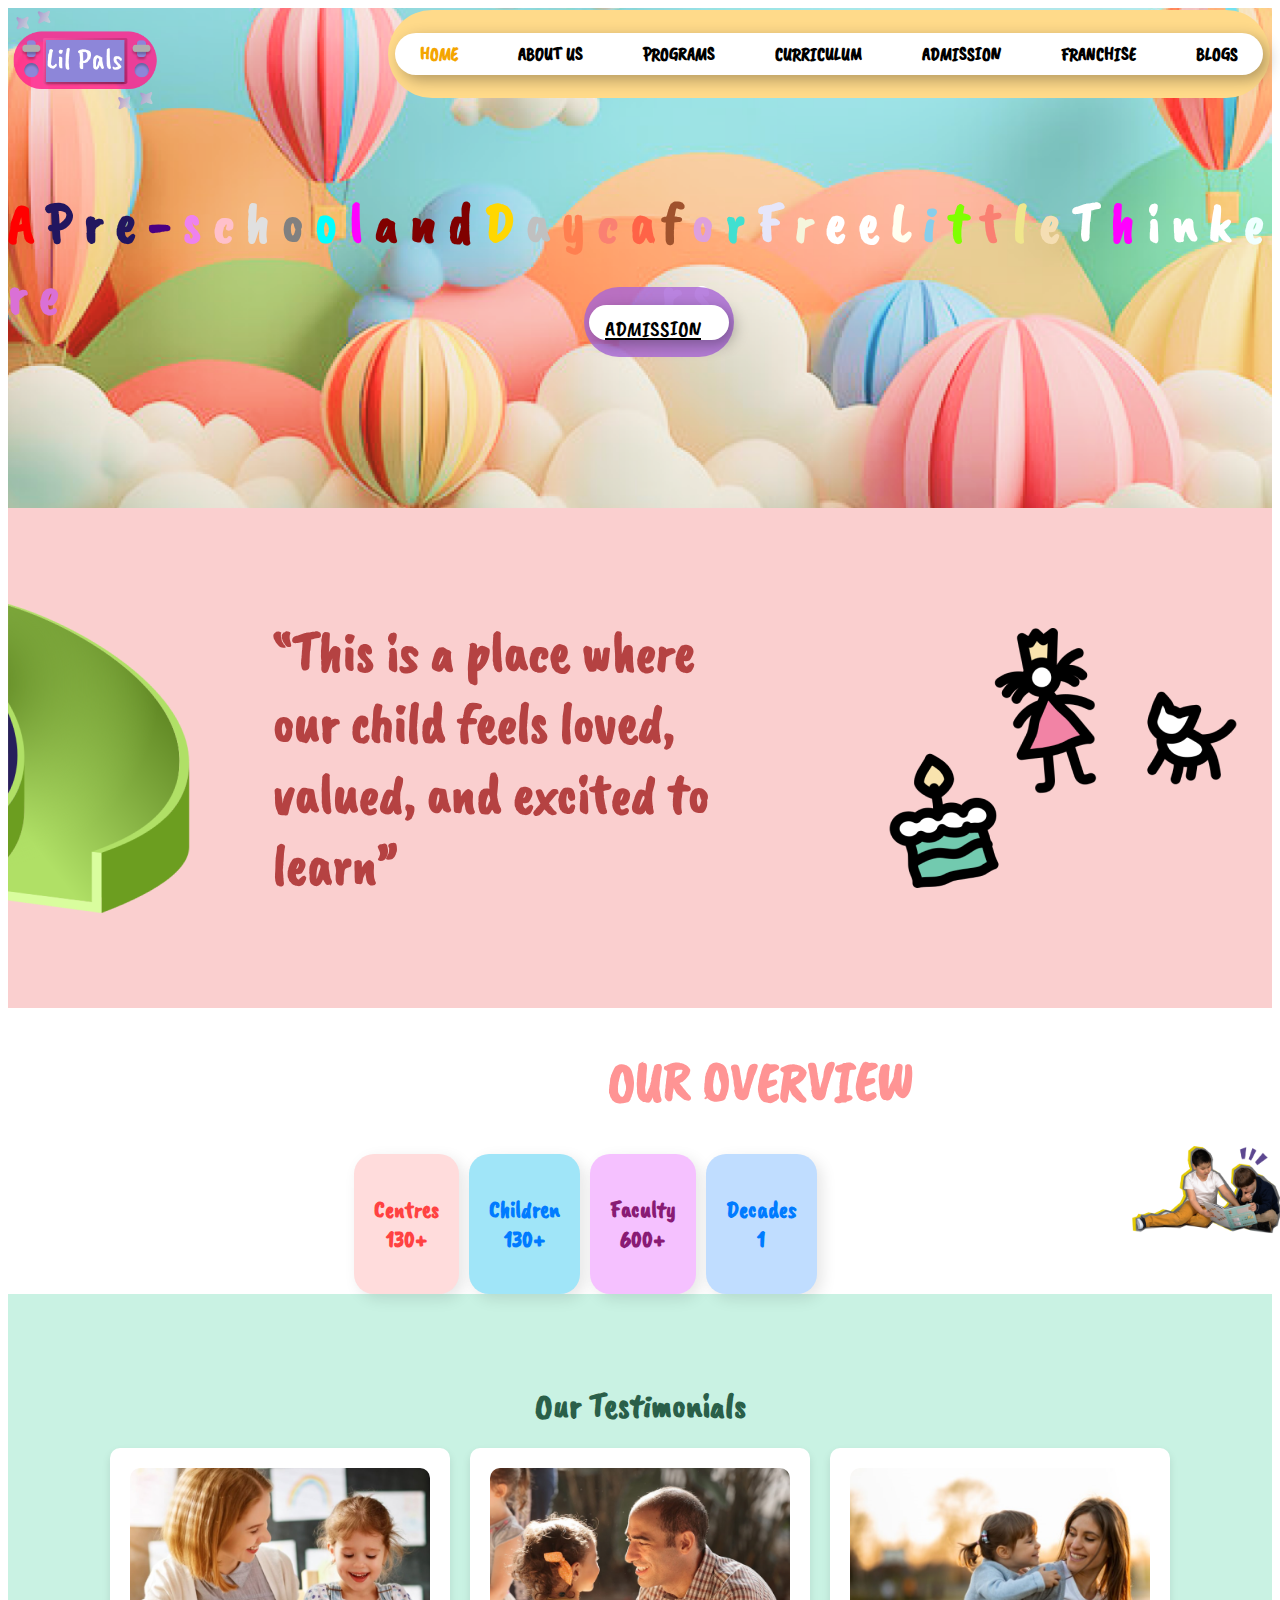
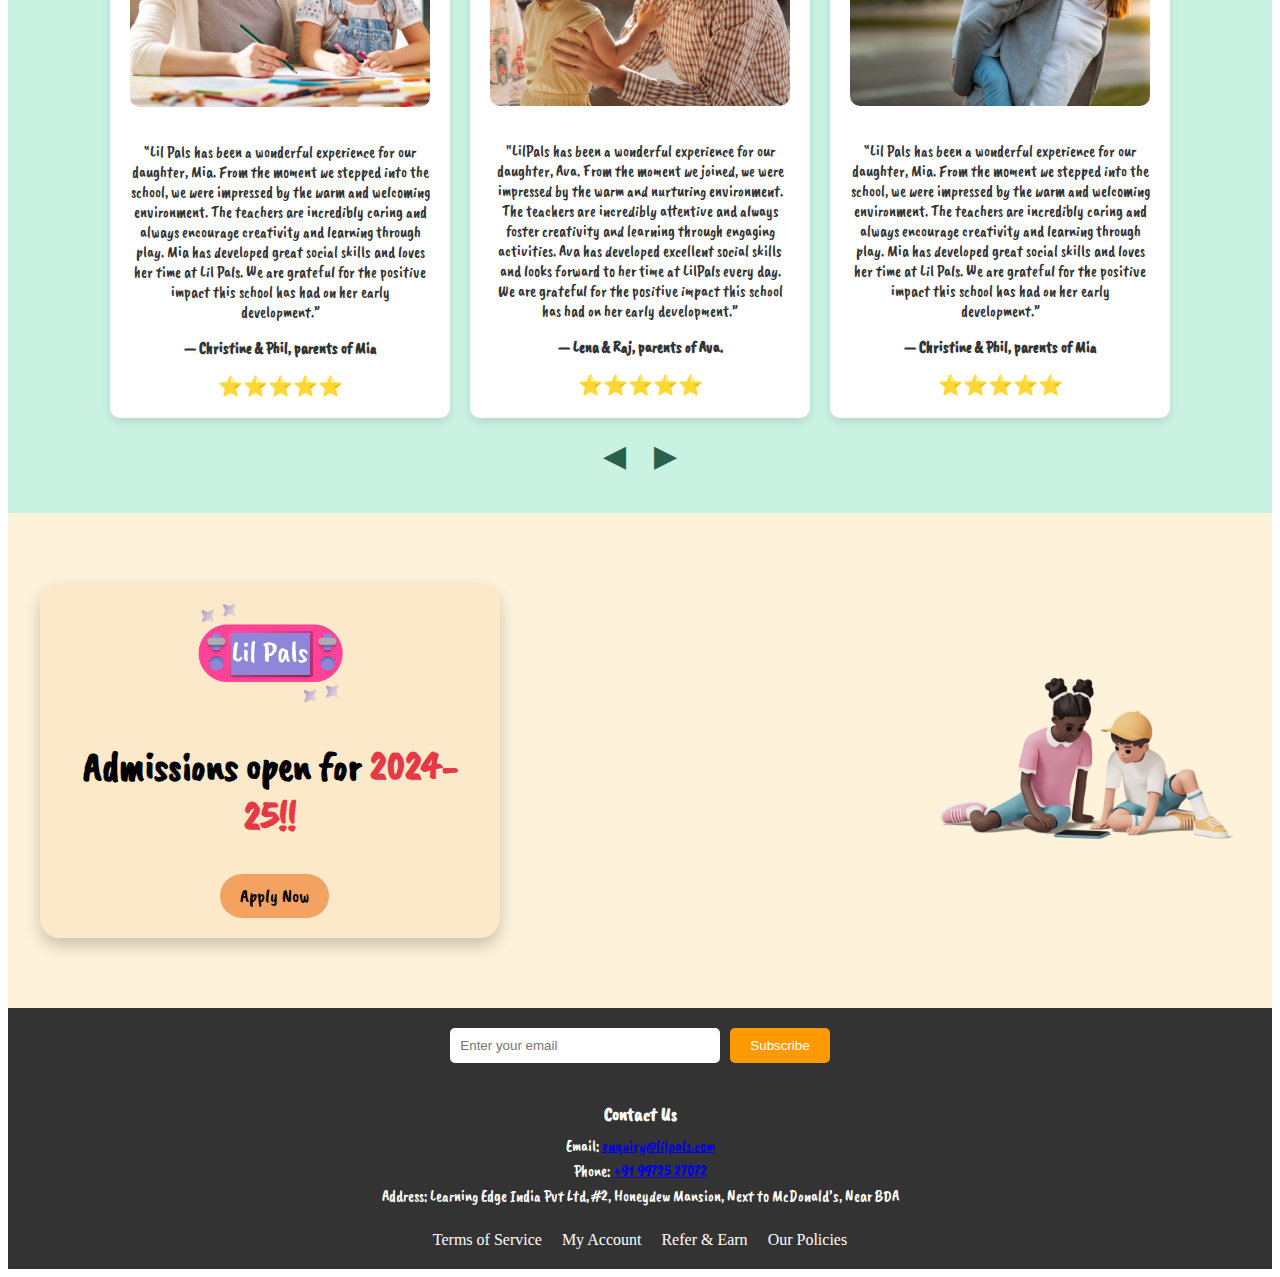
<file: index.html>
<!DOCTYPE html>
<html lang="en">
<head>
    <meta charset="UTF-8">
    <meta name="viewport" content="width=device-width, initial-scale=1.0">
    <title>lilpals</title>
    <link rel="stylesheet" href="styles.css">
    <link rel="preconnect" href="https://fonts.googleapis.com">
<link rel="preconnect" href="https://fonts.gstatic.com" crossorigin>
<link href="https://fonts.googleapis.com/css2?family=Caveat+Brush&display=swap" rel="stylesheet">
</head>
<body>
    <header class="backgroundi">
        <div class="left">
            <img src="plimages\Group 1.png" alt="logo">
        </div>
        <div class="right">
            <nav class="outer-nav">
                <ul class="inner-nav">
                    <li><a href="#" class="active">HOME</a></li>
                    <li><a href="#">ABOUT US</a></li>
                    <li><a href="#">PROGRAMS</a></li>
                    <li><a href="#">CURRICULUM</a></li>
                    <li><a href="#">ADMISSION</a></li>
                    <li><a href="#">FRANCHISE</a></li>
                    <li><a href="#">BLOGS</a></li>
                </ul>
            </nav>
        </div>
        <h1 class="h1a">
            <span class="color1">A</span>
            <span class="color2"> </span>
            <span class="color3">P</span>
            <span class="color4">r</span>
            <span class="color5">e</span>
            <span class="color6">-</span>
            <span class="color7">s</span>
            <span class="color8">c</span>
            <span class="color9">h</span>
            <span class="color10">o</span>
            <span class="color11">o</span>
            <span class="color12">l</span>
            <span class="color13"> </span>
            <span class="color14">a</span>
            <span class="color15">n</span>
            <span class="color16">d</span>
            <span class="color17"> </span>
            <span class="color1171"> </span>
            <span class="color18">D</span>
            <span class="color19">a</span>
            <span class="color20">y</span>
            <span class="color21">c</span>
            <span class="color22">a</span>
            <span class="color23">r</span>
            <span class="color23">e</span>
        </h1>
        <h1 class="h1b">
            <span class="color24">f</span>
            <span class="color25">o</span>
            <span class="color26">r</span>
            <span class="color27"> </span>
            <span class="color28">F</span>
            <span class="color29">r</span>
            <span class="color30">e</span>
            <span class="color31">e</span>
            <span class="color33">L</span>
            <span class="color34">i</span>
            <span class="color35">t</span>
            <span class="color36">t</span>
            <span class="color37">l</span>
            <span class="color38">e</span>
            <span class="color39"> </span>
            <span class="color40">T</span>
            <span class="color41">h</span>
            <span class="color42">i</span>
            <span class="color43">n</span>
            <span class="color44">k</span>
            <span class="color45">e</span>
            <span class="color46">r</span>
            <span class="color47">s</span>
        </h1>
        <nav class="outer-navv">
            <ul class="inner-navv">
                <li><a href="#" class="active1">ADMISSION</a></li>
                </ul>
                </nav>
    </header>
    <header2 class="background2">
        <img src="plimages/slide.png" alt="">
        <h1>“This is a place where our child feels loved, valued, and excited to learn”</h1>
        <img src="plimages/kids' drawings.png" alt="">
        </header2>
        <header3 class="white">
            <div class="hyper"><h1>OUR OVERVIEW</h1></div>
            <div class="overview-section">
                <div class="overview-box">
                    <div class="overview-content">
                        <h2>Centres 130+</h2>
                    </div>
                </div>
                <div class="overview-box">
                    <div class="overview-content">
                        <h2>Children 130+</h2>
                    </div>
                </div>
                <div class="overview-box">
                    <div class="overview-content">
                        <h2>Faculty 600+</h2>
                    </div>
                </div>
                <div class="overview-box">
                    <div class="overview-content">
                        <h2>Decades 1</h2>
                    </div>
                </div>
                <div class="play">
                    <img src="plimages/kids reading a book.png" alt="kids reading a book" class="kidplay">
                </div>
            </div>
        </header3>  
        <header4>
            <section class="testimonials-section">
                <h4>Our Testimonials</h4>
                <div class="testimonials-container">
                    <!-- First testimonial -->
                    <div class="testimonial-card">
                        <img src="plimages/image 2.png" alt="Parent with child">
                        <p>“Lil Pals has been a wonderful experience for our daughter, Mia. From the moment we stepped into the school, we were impressed by the warm and welcoming environment. The teachers are incredibly caring and always encourage creativity and learning through play. Mia has developed great social skills and loves her time at Lil Pals. We are grateful for the positive impact this school has had on her early development.”</p>
                        <p class="testimonial-author">— Christine & Phil, parents of Mia</p>
                        <div class="rating">
                            <span>⭐️⭐️⭐️⭐️⭐️</span>
                        </div>
                    </div>
            
                    <!-- Second testimonial -->
                    <div class="testimonial-card">
                        <img src="plimages/image 3.png" alt="Father with child">
                        <p>"LilPals has been a wonderful experience for our daughter, Ava. From the moment we joined, we were impressed by the warm and nurturing environment. The teachers are incredibly attentive and always foster creativity and learning through engaging activities. Ava has developed excellent social skills and looks forward to her time at LilPals every day. We are grateful for the positive impact this school has had on her early development.”</p>
                        <p class="testimonial-author">— Lena & Raj, parents of Ava.</p>
                        <div class="rating">
                            <span>⭐️⭐️⭐️⭐️⭐️</span>
                        </div>
                    </div>
            
                    <!-- Third testimonial -->
                    <div class="testimonial-card">
                        <img src="plimages/image 4.png" alt="Mother with child">
                        <p>“Lil Pals has been a wonderful experience for our daughter, Mia. From the moment we stepped into the school, we were impressed by the warm and welcoming environment. The teachers are incredibly caring and always encourage creativity and learning through play. Mia has developed great social skills and loves her time at Lil Pals. We are grateful for the positive impact this school has had on her early development.”</p>
                        <p class="testimonial-author">— Christine & Phil, parents of Mia</p>
                        <div class="rating">
                            <span>⭐️⭐️⭐️⭐️⭐️</span>
                        </div>
                    </div>
                </div>
                <div class="testimonial-arrows">
                    <span>&#9664;</span>
                    <span>&#9654;</span>
                </div>
            </section>
        </header4>   
        <header5>
            <section class="admissions-section">
                <div class="admissions-container">
                    <div class="admissions-left">
                        <div class="admissions-box">
                            <div class="logo-placeholder">
                                <img src="plimages/Group 1.png" alt="Lil Pals Logo">
                            </div>
                            <div class="admissions-text">
                                <h2>Admissions open for <span class="highlight">2024-25!!</span></h2>
                                <button class="apply-btn">Apply Now</button>
                            </div>
                        </div>
                    </div>
                    <div class="admissions-right">
                        <img src="plimages/girl and boy sitting on floor and watching tablet.png" alt="Kids playing" class="kids-playing-img">
                    </div>
                </div>
            </section>
            
        </header5>   
        <footer>
            <div class="footer-container">
                <div class="newsletter">
                    <input type="email" placeholder="Enter your email" class="email-input">
                    <button class="subscribe-btn">Subscribe</button>
                </div>
                <div class="contact-info">
                    <h3>Contact Us</h3>
                    <p>Email: <a href="mailto:enquiry@lilpals.com">enquiry@lilpals.com</a></p>
                    <p>Phone: <a href="tel:+919972527072">+91 99725 27072</a></p>
                    <p>Address: Learning Edge India Pvt Ltd, #2, Honeydew Mansion, Next to McDonald’s, Near BDA</p>
                </div>
                <div class="footer-links">
                    <a href="/terms-of-service">Terms of Service</a>
                    <a href="/my-account">My Account</a>
                    <a href="/refer-and-earn">Refer & Earn</a>
                    <a href="/our-policies">Our Policies</a>
                </div>
            </div>
        </footer>
    </body>
    </html>
</file>
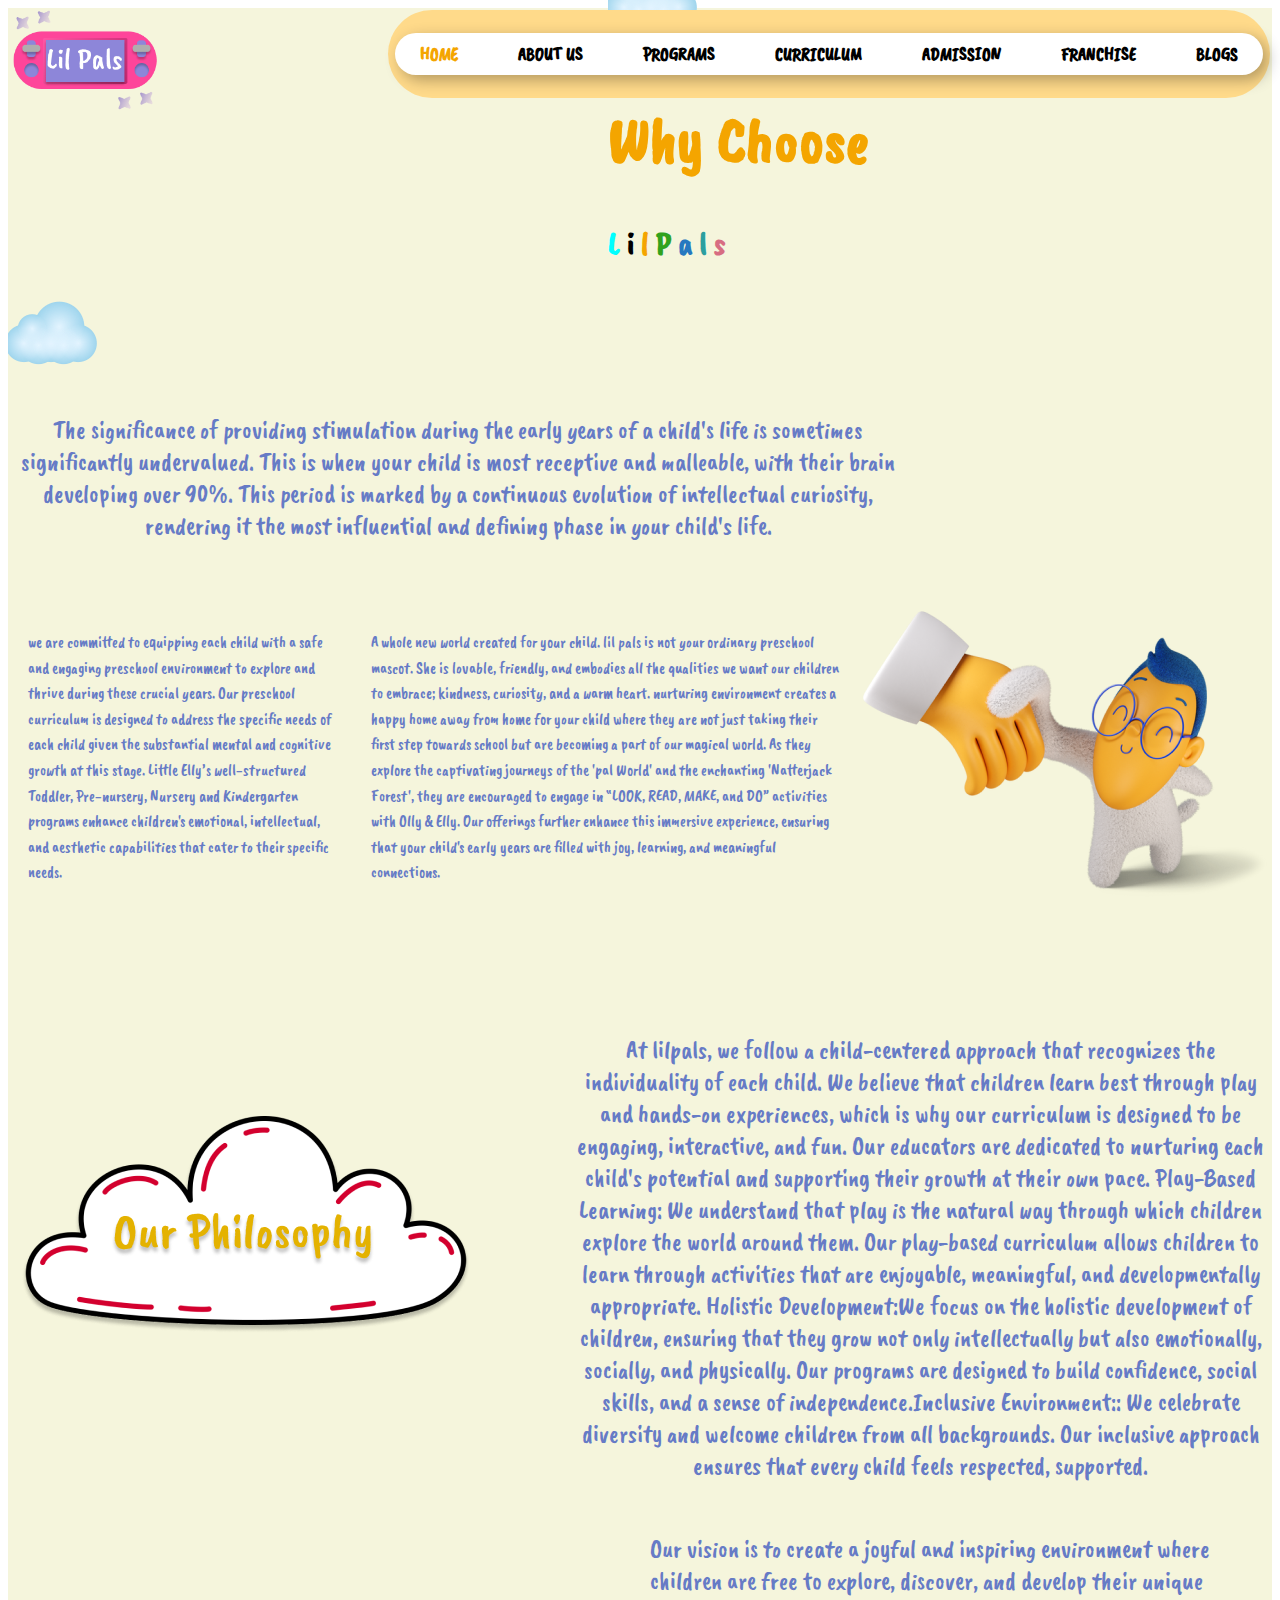
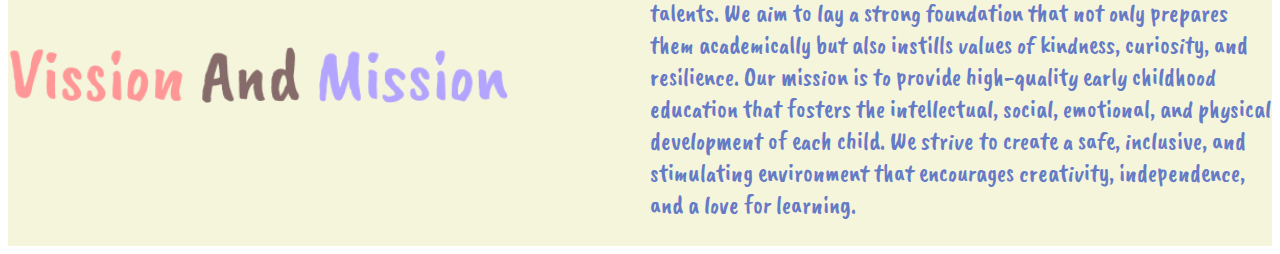
<file: index1.html>
<!DOCTYPE html>
<html lang="en">
<head>
    <meta charset="UTF-8">
    <meta name="viewport" content="width=device-width, initial-scale=1.0">
    <title>lilpals1</title>
    <link rel="stylesheet" href="styles1.css">
    <link rel="preconnect" href="https://fonts.googleapis.com">
<link rel="preconnect" href="https://fonts.gstatic.com" crossorigin>
<link href="https://fonts.googleapis.com/css2?family=Caveat+Brush&display=swap" rel="stylesheet">
</head>
<body>
    <header class="backgroundi">
        <div class="left">
            <img src="plimages\Group 1.png" alt="logo">
        </div>
        <div class="right">
            <nav class="outer-nav">
                <ul class="inner-nav">
                    <li><a href="#" class="active">HOME</a></li>
                    <li><a href="#">ABOUT US</a></li>
                    <li><a href="#">PROGRAMS</a></li>
                    <li><a href="#">CURRICULUM</a></li>
                    <li><a href="#">ADMISSION</a></li>
                    <li><a href="#">FRANCHISE</a></li>
                    <li><a href="#">BLOGS</a></li>
                </ul>
            </nav>
            <div class="cent">
                <img src="plimages/Cloud.png" >
                <h1>Why Choose</h1>
            </div>
            <div>
            <h1 class="h1a">
                <span class="color1">L</span>
                <span class="color2">i</span>
                <span class="color3">l</span>
                <span class="color4">P</span>
                <span class="color5">a</span>
                <span class="color6">l</span>
                <span class="color7">s</span>
                </h1>
            </div>
            <img src="plimages/Cloud.png" alt="">
            <p class="pvr">The significance of providing stimulation during the early years of a child's life is sometimes significantly undervalued. This is when your child is most receptive and malleable, with their brain developing over 90%. This period is marked by a continuous evolution of intellectual curiosity, rendering it the most influential and defining phase in your child's life.</p>
        </div>
        </header>
        <header1 class="backgroundf">
<p class="ppp">we are committed to equipping each child with a safe and engaging preschool environment to explore and thrive during these crucial years. Our preschool curriculum is designed to address the specific needs of each child given the substantial mental and cognitive growth at this stage. Little Elly’s well-structured Toddler, Pre-nursery, Nursery and Kindergarten programs enhance children's emotional, intellectual, and aesthetic capabilities that cater to their specific needs.</p>
<p class="ppp">
    A whole new world created for your child.
    lil pals is not your ordinary preschool mascot. She is lovable, friendly, and embodies all the qualities we want our children to embrace; kindness, curiosity, and a warm heart. 
     nurturing environment creates a happy home away from home for your child where they are not just taking their first step towards school but are becoming a part of our magical world. As they explore the captivating journeys of the 'pal World' and the enchanting 'Natterjack Forest', they are encouraged to engage in “LOOK, READ, MAKE, and DO” activities with Olly & Elly. Our offerings further enhance this immersive experience, ensuring that your child's early years are filled with joy, learning, and meaningful connections.
</p>
<img src="plimages/Boy shaking hands with someone.png" alt="">
        </header1>
        <header2 class="backgroundf">
            <img src="plimages/Group 3.png" alt="">
<div>
    <p class="pvr">At lilpals, we follow a child-centered approach that recognizes the individuality of each child. We believe that children learn best through play and hands-on experiences, which is why our curriculum is designed to be engaging, interactive, and fun. Our educators are dedicated to nurturing each child's potential and supporting their growth at their own pace.
<span class="color8">Play-Based Learning:</span> We understand that play is the natural way through which children explore the world around them. Our play-based curriculum allows children to learn through activities that are enjoyable, meaningful, and developmentally appropriate.
<span class="color8">Holistic Development:</span>We focus on the holistic development of children, ensuring that they grow not only intellectually but also emotionally, socially, and physically. Our programs are designed to build confidence, social skills, and a sense of independence.<span class="color8">Inclusive Environment:</span>: We celebrate diversity and welcome children from all backgrounds. Our inclusive approach ensures that every child feels respected, supported.</p>
</div>
        </header2>
        <header3 class="content-section">
            <div class="image-container">
                <img src="plimages/Vission And Mission.png" class="imgg">
            </div>
            <div class="text-container">
                <p class="pgr">
                    Our vision is to create a joyful and inspiring environment where children are free to explore, discover, and develop their unique talents. We aim to lay a strong foundation that not only prepares them academically but also instills values of kindness, curiosity, and resilience.
        
                    Our mission is to provide high-quality early childhood education that fosters the intellectual, social, emotional, and physical development of each child. We strive to create a safe, inclusive, and stimulating environment that encourages creativity, independence, and a love for learning.
                </p>
            </div>
        </header3>
        

</body>
</html>
</file>
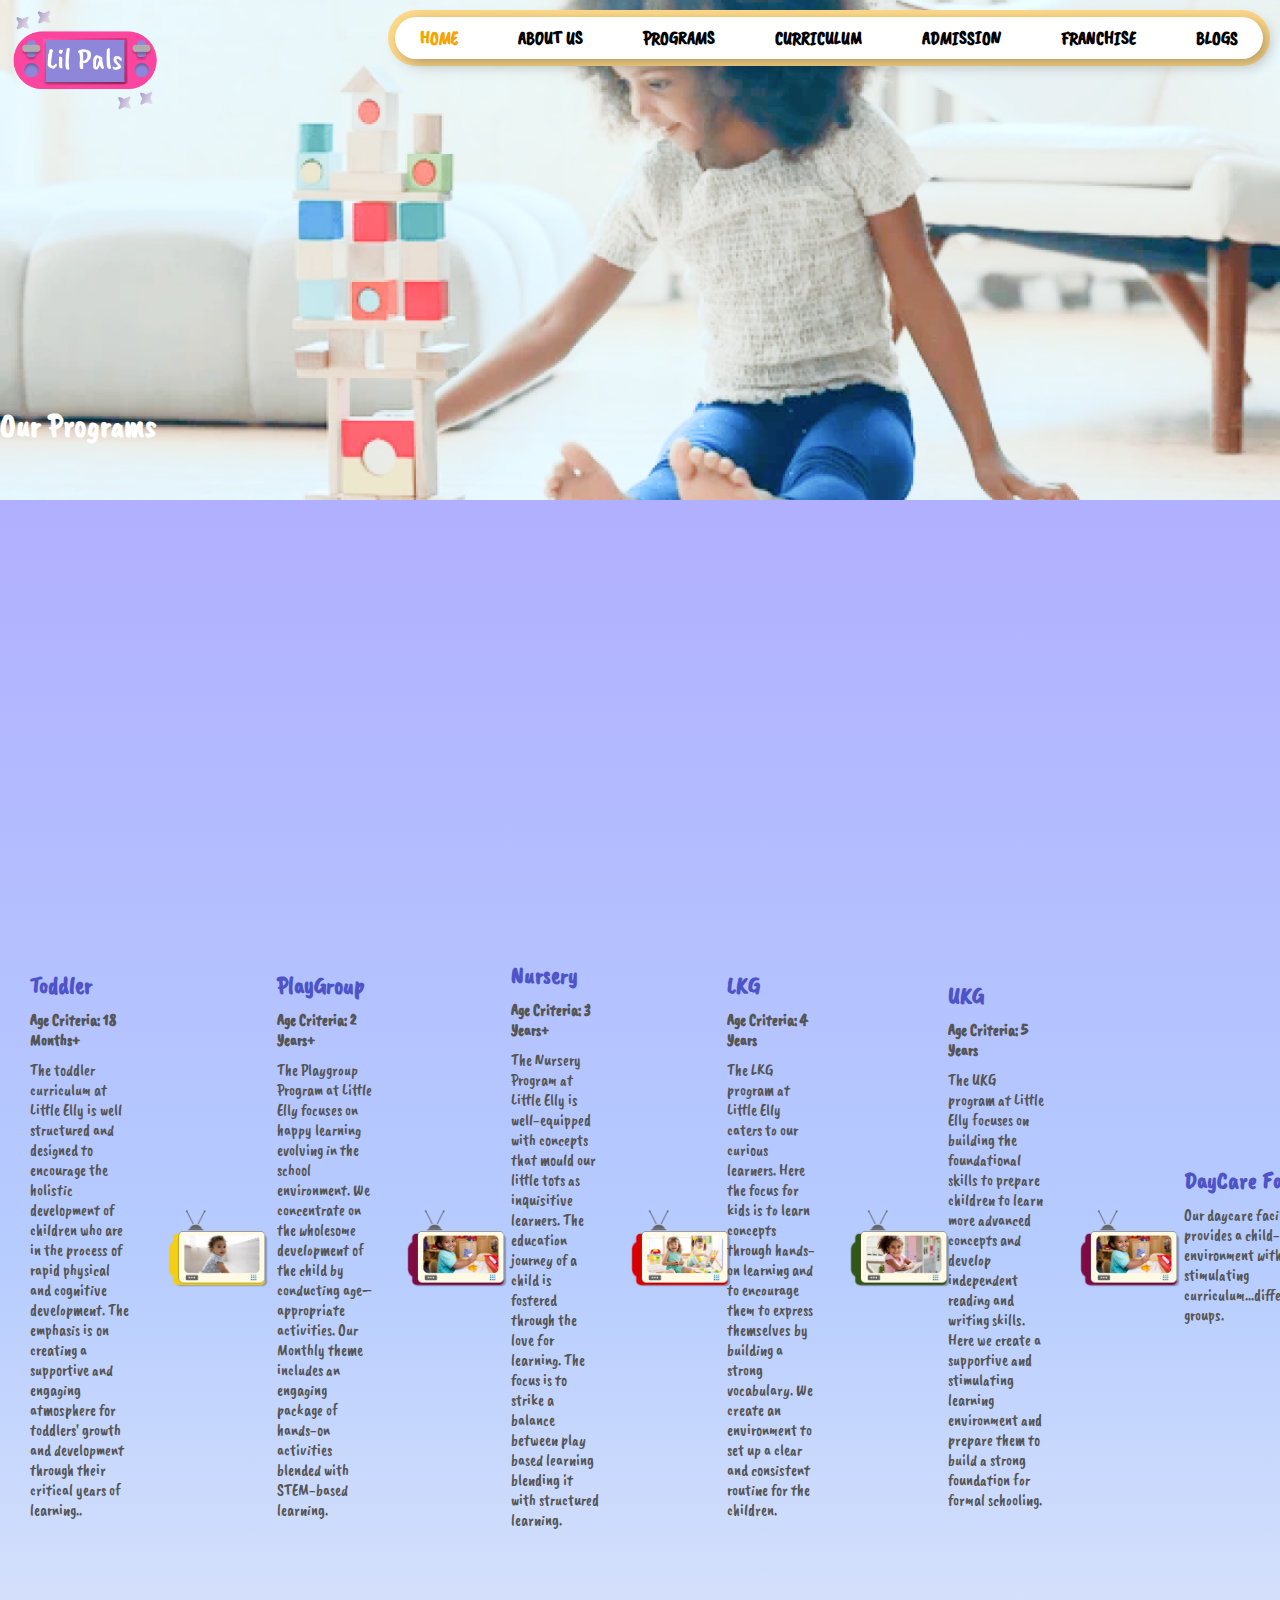
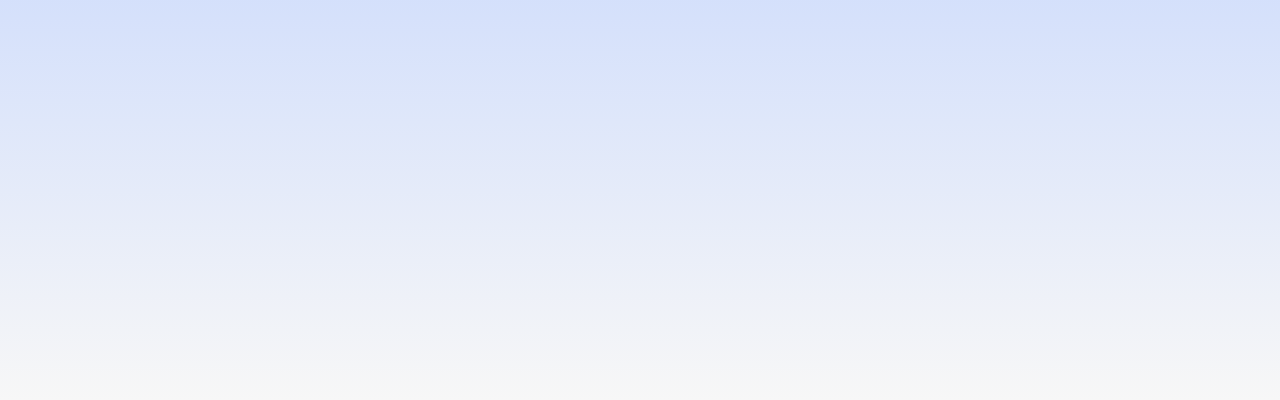
<file: index2.html>
<!DOCTYPE html>
<html lang="en">
<head>
    <meta charset="UTF-8">
    <meta name="viewport" content="width=device-width, initial-scale=1.0">
    <title>LilPals2</title>
    <link rel="stylesheet" href="styles2.css">
    <link rel="preconnect" href="https://fonts.googleapis.com">
<link rel="preconnect" href="https://fonts.gstatic.com" crossorigin>
<link href="https://fonts.googleapis.com/css2?family=Caveat+Brush&display=swap" rel="stylesheet">
</head>
<body>
    <header class="backgroundi">
            <div class="left">
                <img src="plimages\Group 1.png" alt="logo">
            </div>
            <div class="right">
                <nav class="outer-nav">
                    <ul class="inner-nav">
                        <li><a href="#" class="active">HOME</a></li>
                        <li><a href="#">ABOUT US</a></li>
                        <li><a href="#">PROGRAMS</a></li>
                        <li><a href="#">CURRICULUM</a></li>
                        <li><a href="#">ADMISSION</a></li>
                        <li><a href="#">FRANCHISE</a></li>
                        <li><a href="#">BLOGS</a></li>
                    </ul>
                </nav>
                <div class="hhh">
                    <h1>
                        Our Programs
                    </h1>
                </div>
    </header>
    <header2 class="back">
        <div class="container">
            <section class="program">
                <div class="program-content">
                    <h2>Toddler</h2>
                    <p><strong>Age Criteria: 18 Months+</strong></p>
                    <p>The toddler curriculum at Little Elly is well structured and designed to encourage the holistic development of children who are in the process of rapid physical and cognitive development. The emphasis is on creating a supportive and engaging atmosphere for toddlers' growth and development through their critical years of learning..</p>
                </div>
                <div class="image-container">
                    <img src="plimages/Group 5.png" alt="Toddler Program" class="program-image">
                </div>
            </section>
    
            <section class="program">
                <div class="program-content">
                    <h2>PlayGroup</h2>
                    <p><strong>Age Criteria: 2 Years+</strong></p>
                    <p>The Playgroup Program at Little Elly focuses on happy learning evolving in the school environment. We concentrate on the wholesome development of the child by conducting age–appropriate activities. Our Monthly theme includes an engaging package of hands-on activities blended with STEM-based learning.</p>
                </div>
                <div class="image-container">
                    <img src="plimages/Group 6.png" alt="PlayGroup Program" class="program-image">
                </div>
            </section>
    
            <section class="program">
                <div class="program-content">
                    <h2>Nursery</h2>
                    <p><strong>Age Criteria: 3 Years+</strong></p>
                    <p>The Nursery Program at Little Elly is well-equipped with concepts that mould our little tots as inquisitive learners. The education journey of a child is fostered through the love for learning. The focus is to strike a balance between play based learning blending it with structured learning.</p>
                </div>
                <div class="image-container">
                    <img src="plimages/Group 7.png" alt="Nursery Program" class="program-image">
                </div>
            </section>
    
            <section class="program">
                <div class="program-content">
                    <h2>LKG</h2>
                    <p><strong>Age Criteria: 4 Years</strong></p>
                    <p>The LKG program at Little Elly caters to our curious learners. Here the focus for kids is to learn concepts through hands-on learning and to encourage them to express themselves by building a strong vocabulary. We create an environment to set up a clear and consistent routine for the children.</p>
                </div>
                <div class="image-container">
                    <img src="plimages/Group 8.png" alt="LKG Program" class="program-image">
                </div>
            </section>
    
            <section class="program">
                <div class="program-content">
                    <h2>UKG</h2>
                    <p><strong>Age Criteria: 5 Years</strong></p>
                    <p>The UKG program at Little Elly focuses on building the foundational skills to prepare children to learn more advanced concepts and develop independent reading and writing skills. Here we create a supportive and stimulating learning environment and prepare them to build a strong foundation for formal schooling.</p>
                </div>
                <div class="image-container">
                    <img src="plimages/Group 6.png" alt="UKG Program" class="program-image">
                </div>
            </section>
    
            <section class="program">
                <div class="program-content">
                    <h2>DayCare Facility</h2>
                    <p>Our daycare facility provides a child-friendly environment with a stimulating curriculum...different age groups.</p>
                </div>
                <div class="image-container">
                    <img src="plimages/brain shaped cloud.png" alt="DayCare Facility" class="cloud-image">
                </div>
            </section>
        </div>
    </header2>
</body>
</html>
</file>
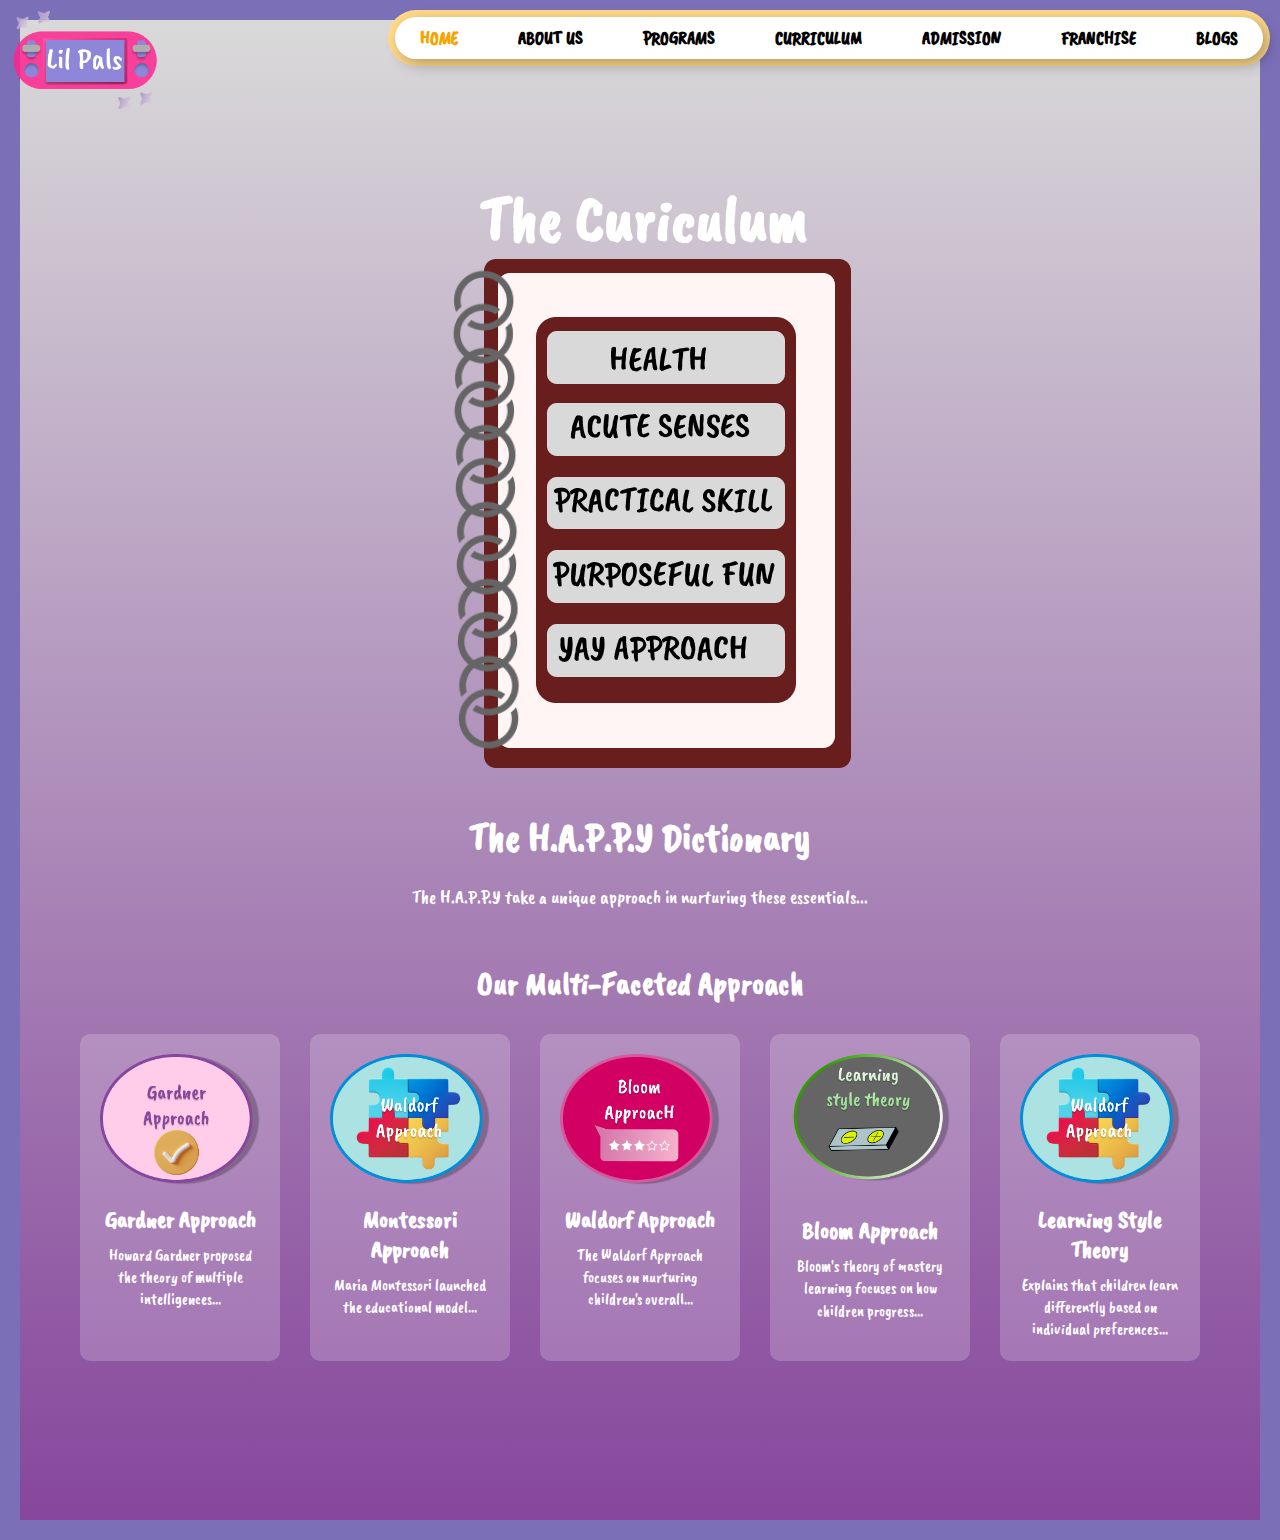
<file: index3.html>
<!DOCTYPE html>
<html lang="en">
<head>
    <meta charset="UTF-8">
    <meta name="viewport" content="width=device-width, initial-scale=1.0">
    <title>lilpals3</title>
    <link rel="stylesheet" href="styles3.css">
    <link rel="preconnect" href="https://fonts.googleapis.com">
<link rel="preconnect" href="https://fonts.gstatic.com" crossorigin>
<link href="https://fonts.googleapis.com/css2?family=Caveat+Brush&display=swap" rel="stylesheet">
</head>
<body>
    <header class="backgroundi">
        <div class="left">
            <img src="plimages/Group 1.png" alt="logo">
        </div>
        <div class="right">
            <nav class="outer-nav">
                <ul class="inner-nav">
                    <li><a href="#" class="active">HOME</a></li>
                    <li><a href="#">ABOUT US</a></li>
                    <li><a href="#">PROGRAMS</a></li>
                    <li><a href="#">CURRICULUM</a></li>
                    <li><a href="#">ADMISSION</a></li>
                    <li><a href="#">FRANCHISE</a></li>
                    <li><a href="#">BLOGS</a></li>
                </ul>
            </nav>
        </div>
        <div class="container">
            <div class="haa">
                <h1>
                    The Curiculum
                </h1>
            </div>
            <div class="header-section">
                <img src="plimages/Group 10.png" alt="Header Image" class="header-image">
            </div>
    
            <div class="intro-section">
                <h1>The H.A.P.P.Y Dictionary</h1>
                <p>The H.A.P.P.Y take a unique approach in nurturing these essentials...</p>
            </div>
    
            <div class="multi-faceted-section">
                <h2>Our Multi-Faceted Approach</h2>
                <div class="approaches">
                    <div class="approach">
                        <img src="plimages/Group 11.png" alt="Gardner Approach" class="approach-icon">
                        <h3>Gardner Approach</h3>
                        <p>Howard Gardner proposed the theory of multiple intelligences...</p>
                    </div>
    
                    <div class="approach">
                        <img src="plimages/Group 12.png" alt="Montessori Approach" class="approach-icon">
                        <h3>Montessori Approach</h3>
                        <p>Maria Montessori launched the educational model...</p>
                    </div>
    
                    <div class="approach">
                        <img src="plimages/Group 13.png" alt="Waldorf Approach" class="approach-icon">
                        <h3>Waldorf Approach</h3>
                        <p>The Waldorf Approach focuses on nurturing children's overall...</p>
                    </div>
    
                    <div class="approach">
                        <img src="plimages/Group 14.png" alt="Bloom Approach" class="approach-icon">
                        <h3>Bloom Approach</h3>
                        <p>Bloom's theory of mastery learning focuses on how children progress...</p>
                    </div>
    
                    <div class="approach">
                        <img src="plimages/Group 12.png" alt="Learning Style Theory" class="approach-icon">
                        <h3>Learning Style Theory</h3>
                        <p>Explains that children learn differently based on individual preferences...</p>
                    </div>
                </div>
            </div>
        </div>
    </header>
</body>
</html>
</file>
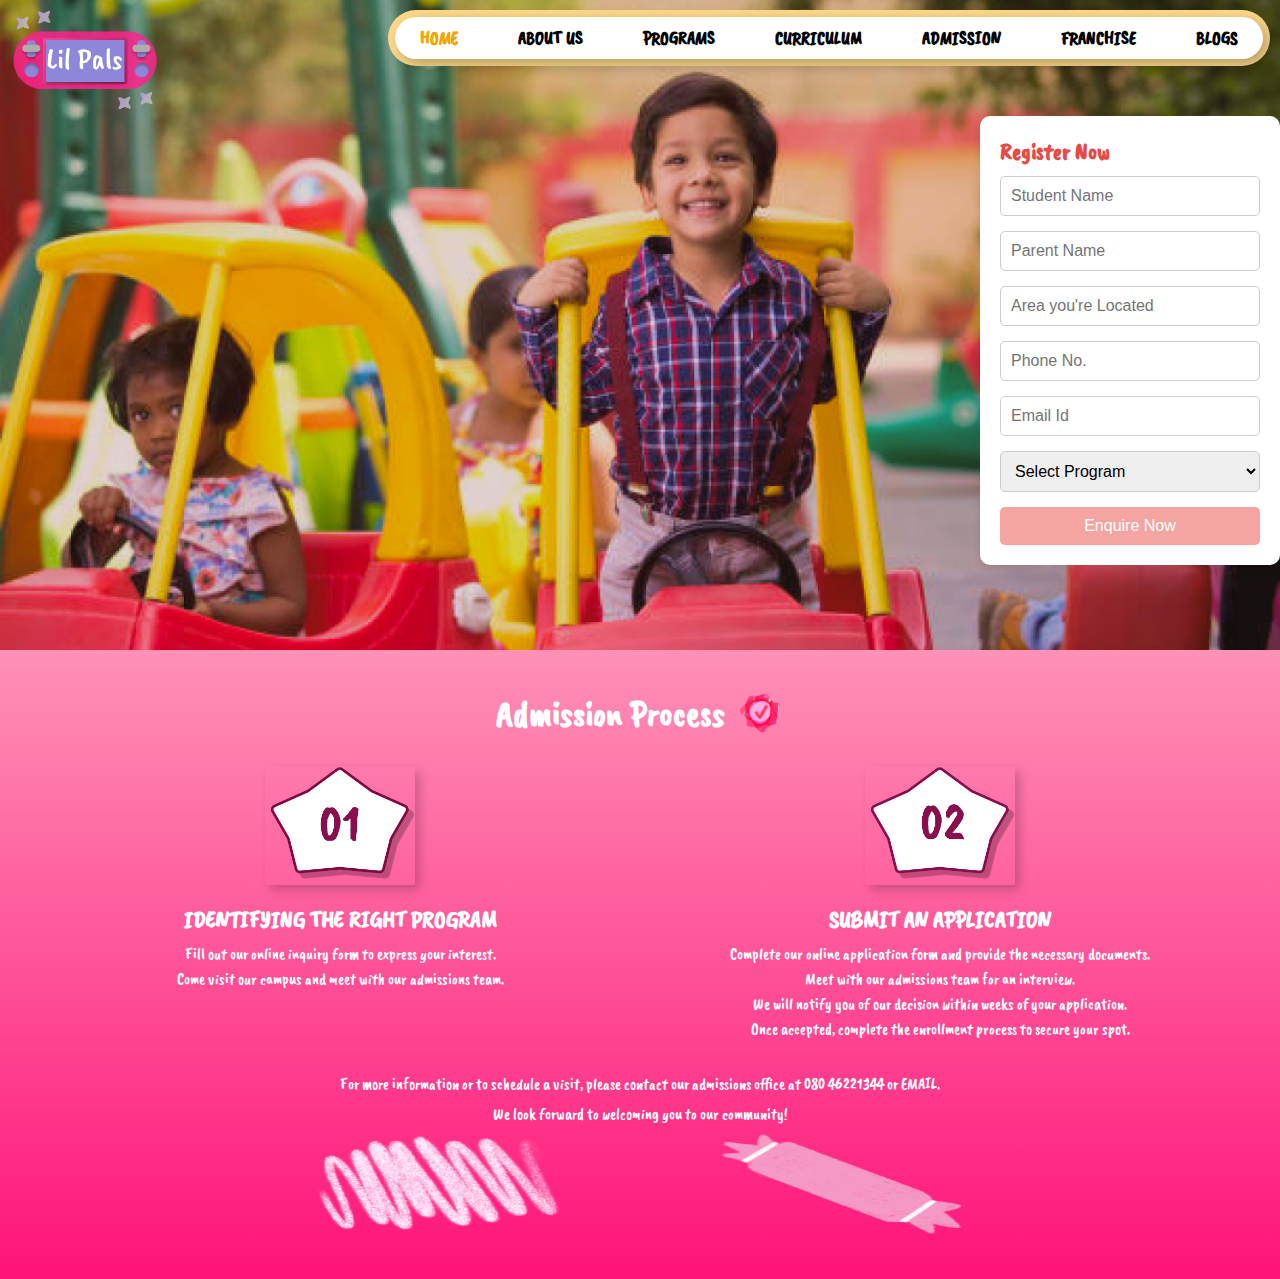
<file: index4.html>
<!DOCTYPE html>
<html lang="en">
<head>
    <meta charset="UTF-8">
    <meta name="viewport" content="width=device-width, initial-scale=1.0">
    <title>Document</title>
    <link rel="stylesheet" href="styles4.css">
    <link rel="preconnect" href="https://fonts.googleapis.com">
<link rel="preconnect" href="https://fonts.gstatic.com" crossorigin>
<link href="https://fonts.googleapis.com/css2?family=Caveat+Brush&display=swap" rel="stylesheet">
</head>
<body>
    <header class="backgroundi">
        <div class="left">
            <img src="plimages\Group 1.png" alt="logo">
        </div>
        <div class="right">
            <nav class="outer-nav">
                <ul class="inner-nav">
                    <li><a href="#" class="active">HOME</a></li>
                    <li><a href="#">ABOUT US</a></li>
                    <li><a href="#">PROGRAMS</a></li>
                    <li><a href="#">CURRICULUM</a></li>
                    <li><a href="#">ADMISSION</a></li>
                    <li><a href="#">FRANCHISE</a></li>
                    <li><a href="#">BLOGS</a></li>
                </ul>
            </nav>
        </div>
        <div class="register-form">
            <h2>Register Now</h2>
            <form action="#">
                <input type="text" placeholder="Student Name" required>
                <input type="text" placeholder="Parent Name" required>
                <input type="text" placeholder="Area you're Located" required>
                <input type="tel" placeholder="Phone No." required>
                <input type="email" placeholder="Email Id" required>
                <select required>
                    <option value="" disabled selected>Select Program</option>
                    <option value="program1">Program 1</option>
                    <option value="program2">Program 2</option>
                </select>
                <button type="submit">Enquire Now</button>
            </form>
        </div>
        </header>
        <section class="admission-process">
            <div class="header">
                <h1>Admission Process</h1>
                <img src="plimages/done mark.png" alt="Checkmark Icon" class="check-icon"> <!-- Replace with actual icon path -->
            </div>
    
            <div class="step-container">
                <!-- Step 1 -->
                <div class="step">
                    <img src="plimages/Group 15.png" alt="Step 1" class="pentagon"> <!-- Replace with actual pentagon image -->
                    <div class="step-text">
                        <h2>Identifying the Right Program</h2>
                        <p>Fill out our online inquiry form to express your interest.</p>
                        <p>Come visit our campus and meet with our admissions team.</p>
                    </div>
                </div>
    
                <!-- Step 2 -->
                <div class="step">
                    <img src="plimages/Group 16.png" alt="Step 2" class="pentagon"> <!-- Replace with actual pentagon image -->
                    <div class="step-text">
                        <h2>Submit an Application</h2>
                        <p>Complete our online application form and provide the necessary documents.</p>
                        <p>Meet with our admissions team for an interview.</p>
                        <p>We will notify you of our decision within weeks of your application.</p>
                        <p>Once accepted, complete the enrollment process to secure your spot.</p>
                    </div>
                </div>
            </div>
    
            <div class="footer">
                <p>For more information or to schedule a visit, please contact our admissions office at 080 46221344 or EMAIL.</p>
                <p>We look forward to welcoming you to our community!</p>
                <img src="plimages/purple scribble.png" class="scr">
                <img src="plimages/pink candy.png" class="can">
            </div>
        </section>
</body>
</html>
</file>
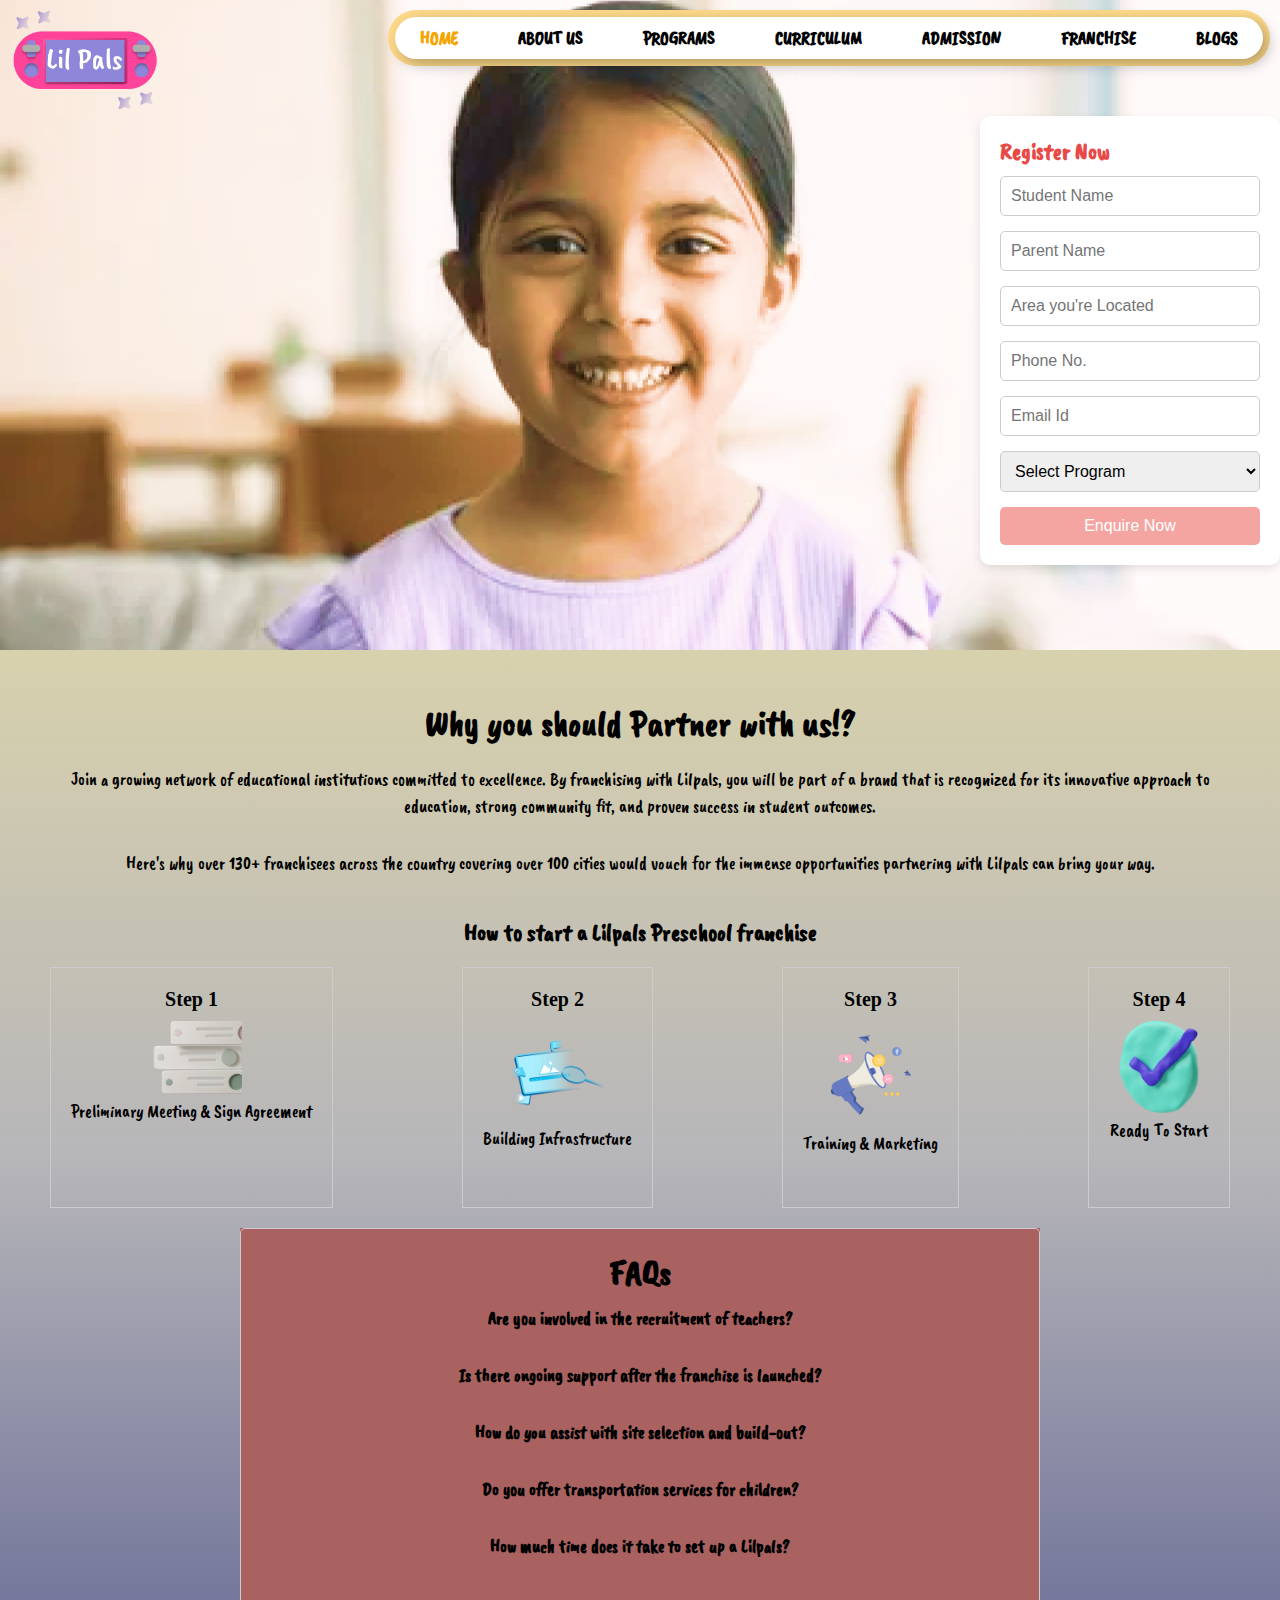
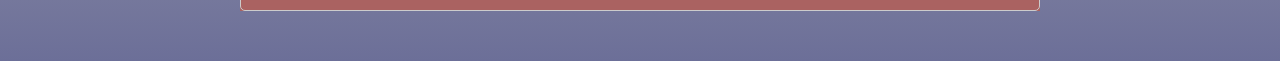
<file: index5.html>
<!DOCTYPE html>
<html lang="en">
<head>
    <meta charset="UTF-8">
    <meta name="viewport" content="width=device-width, initial-scale=1.0">
    <title>Document</title>
    <link rel="stylesheet" href="styles5.css">
    <link rel="preconnect" href="https://fonts.googleapis.com">
<link rel="preconnect" href="https://fonts.gstatic.com" crossorigin>
<link href="https://fonts.googleapis.com/css2?family=Caveat+Brush&display=swap" rel="stylesheet">
</head>
<body>
    <header class="backgroundi">
        <div class="left">
            <img src="plimages\Group 1.png" alt="logo">
        </div>
        <div class="right">
            <nav class="outer-nav">
                <ul class="inner-nav">
                    <li><a href="#" class="active">HOME</a></li>
                    <li><a href="#">ABOUT US</a></li>
                    <li><a href="#">PROGRAMS</a></li>
                    <li><a href="#">CURRICULUM</a></li>
                    <li><a href="#">ADMISSION</a></li>
                    <li><a href="#">FRANCHISE</a></li>
                    <li><a href="#">BLOGS</a></li>
                </ul>
            </nav>
        </div>
        <div class="register-form">
            <h2>Register Now</h2>
            <form action="#">
                <input type="text" placeholder="Student Name" required>
                <input type="text" placeholder="Parent Name" required>
                <input type="text" placeholder="Area you're Located" required>
                <input type="tel" placeholder="Phone No." required>
                <input type="email" placeholder="Email Id" required>
                <select required>
                    <option value="" disabled selected>Select Program</option>
                    <option value="program1">Program 1</option>
                    <option value="program2">Program 2</option>
                </select>
                <button type="submit">Enquire Now</button>
            </form>
        </div>
        </header>
        <section class="franchise-section">
            <h2>Why you should Partner with us!?</h2>
            <p>Join a growing network of educational institutions committed to excellence. By franchising with Lilpals, you will be part of a brand that is recognized for its innovative approach to education, strong community fit, and proven success in student outcomes.</p>
            <p>Here's why over 130+ franchisees across the country covering over 100 cities would vouch for the immense opportunities partnering with Lilpals can bring your way.</p>
            <h3>How to start a Lilpals Preschool franchise</h3>
            <div class="steps">
              <div class="step">
                <h4>Step 1</h4>
                <img src="plimages/multicolored smartphone notifications.png"  class="size"="Preliminary Meeting & Sign Agreement">
                <p>Preliminary Meeting & Sign Agreement</p>
              </div>
              <div class="step">
                <h4>Step 2</h4>
                <img src="plimages/Searching the web on tablet.png" class="size"alt="Building Infrastructure">
                <p>Building Infrastructure</p>
              </div>
              <div class="step">
                <h4>Step 3</h4>
                <img src="plimages/Loudspeaker and social media marketing.png" class="size"alt="Training & Marketing">
                <p>Training & Marketing</p>
              </div>
              <div class="step">
                <h4>Step 4</h4>
                <img src="plimages/Three-quarter view of a blue round check mark icon.png" class="size"alt="Ready To Start">
                <p>Ready To Start</p>
              </div>
            </div>
            <div class="container">
                <section class="faqs">
                    <h2>FAQs</h2>
                    <div class="faq-item">
                        <p class="faq-question">Are you involved in the recruitment of teachers?</p>
                    
                    </div>
                    <div class="faq-item">
                        <p class="faq-question">Is there ongoing support after the franchise is launched?</p>
                        
                    </div>
                    <div class="faq-item">
                        <p class="faq-question">How do you assist with site selection and build-out?</p>
                     
                    </div>
                    <div class="faq-item">
                        <p class="faq-question">Do you offer transportation services for children?</p>
                        
                    </div>
                    <div class="faq-item">
                        <p class="faq-question">How much time does it take to set up a Lilpals?</p>
                        
                    </div>
                </section>
            </div>        
          </section>        
</body>
</html>
</file>
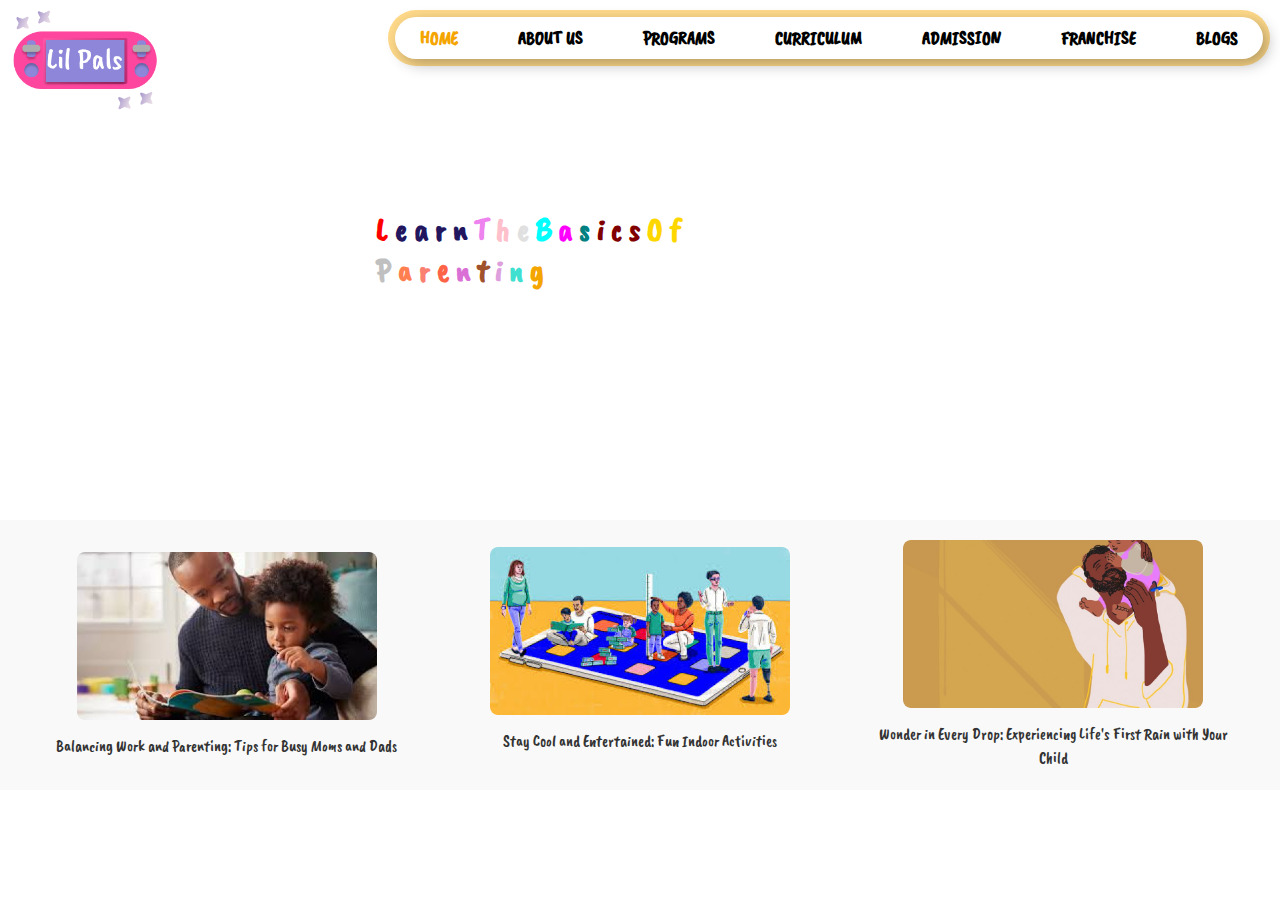
<file: index6.html>
<!DOCTYPE html>
<html lang="en">
<head>
    <meta charset="UTF-8">
    <meta name="viewport" content="width=device-width, initial-scale=1.0">
    <title>Document</title>
    <link rel="stylesheet" href="styles6.css">
    <link rel="preconnect" href="https://fonts.googleapis.com">
<link rel="preconnect" href="https://fonts.gstatic.com" crossorigin>
<link href="https://fonts.googleapis.com/css2?family=Caveat+Brush&display=swap" rel="stylesheet">
</head>
<body>
    <header class="backgroundi">
        <div class="left">
            <img src="plimages\Group 1.png" alt="logo">
        </div>
        <div class="right">
            <nav class="outer-nav">
                <ul class="inner-nav">
                    <li><a href="#" class="active">HOME</a></li>
                    <li><a href="#">ABOUT US</a></li>
                    <li><a href="#">PROGRAMS</a></li>
                    <li><a href="#">CURRICULUM</a></li>
                    <li><a href="#">ADMISSION</a></li>
                    <li><a href="#">FRANCHISE</a></li>
                    <li><a href="#">BLOGS</a></li>
                </ul>
            </nav>
        </div>
        <div>
            <h1 class="h1a">
                <span class="color1">L</span>
                <span class="color2">e</span>
                <span class="color3">a</span>
                <span class="color4">r</span>
                <span class="color5">n</span>
                <span class="color6"> </span>
                <span class="color7">T</span>
                <span class="color8">h</span>
                <span class="color9">e</span>
                <span class="color10"> </span>
                <span class="color11">B</span>
                <span class="color12">a</span>
                <span class="color13">s</span>
                <span class="color14">i</span>
                <span class="color15">c</span>
                <span class="color16">s</span>
                <span class="color17"> </span>
                <span class="color18"> O</span>
                <span class="color18">f</span>
            </h1>
            <h1 class="h1b">
                <span class="color19">P</span>
                <span class="color20">a</span>
                <span class="color21">r</span>
                <span class="color22">e</span>
                <span class="color23">n</span>
                <span class="color24">t</span>
                <span class="color25">i</span>
                <span class="color26">n</span>
                <span class="color27">g</span>
            </h1>
        </div>
        </header>
        <header2>
            <section class="image-section">
                <div class="image-container">
                    <img src="plimages/image.png" alt="Image 1">
                    <p>Balancing Work and Parenting: Tips for Busy Moms and Dads</p>
                </div>
                <div class="image-container">
                    <img src="plimages/image (1).png" alt="Image 2">
                    <p>Stay Cool and Entertained: Fun Indoor Activities <p>
                </div>
                <div class="image-container">
                    <img src="plimages/image (2).png" alt="Image 3">
                    <p>Wonder in Every Drop: Experiencing Life's First Rain with Your Child</p>
                </div>
            </section>
        </header2>
</body>
</html>
</file>
<file: styles.css>
.caveat-brush-regular {
    font-family: 'Caveat Brush', cursive;
    font-weight: 400; /* Normal weight */
    font-style: normal; /* Normal style */
}

/* If you want to apply the font to specific elements, like headers or paragraphs */
h1, h2, h3, p {
    font-family: 'Caveat Brush', cursive;
}

.backgroundi{
    background-image: url('plimages/image 1.png'); /* Path to your background image */
    background-size: cover; /* Ensure the image covers the header */
    background-position: center; /* Center the image in the header */
    background-repeat: no-repeat; /* Prevent the image from repeating */
    height: 500px; /* Set the height of the header */
    display: flex; /* Use flexbox for layout */
    align-items: center; /* Center items vertically */
    justify-content: space-between; /* Space items between left and right */
    color: white; /* Optional: text color for contrast */
}
.left {
    position: absolute; /* Absolute positioning for the logo container */
    top: 0; /* Align to the top */
    left: 0; /* Align to the left */
    padding: 10px; /* Optional padding around the logo */
}
.left img{
    height: 100px;
    }

/* Optional: Add styles for the right section 


.right {
    display: flex;
    justify-content: flex-end;
    width: 100%;
}

/* Outer golden rectangle */
.outer-nav {
    background-color: #ffda8a; /* Golden color */
    padding: 7px;
    border-radius: 200px;
    font-family: 'Caveat Brush', cursive;
    position: absolute; /* Position it absolutely within the header */
    top: 10px; /* Adjust the vertical position */
    right: 10px; /* Align to the right corner */
    display: flex;
    justify-content: center;
    align-items: center;
}

/* Inner white rectangle with shadow effect */
.inner-nav {
    list-style-type: none;
    display: flex;
    gap: 30px;
    background-color: #FFFFFF; /* White background */
    padding: 10px 10px;
    font-family: 'Caveat Brush', cursive;
    border-radius: 200px;
    box-shadow: 5px 5px 15px rgba(0, 0, 0, 0.3); /* Shadow for floating effect */
    z-index: 1; /* Ensure it's above the outer rectangle */
}

.inner-nav li {
    display: inline-block;
}

.inner-nav a {
    text-decoration: none;
    font-family: 'Caveat Brush', cursive;
    font-weight: bold;
    font-size: 18px;
    color: #000; /* Black text */
    padding: 5px 15px;
    transition: color 0.3s ease-in-out;
}

/* Hover effect: From black to golden */
.inner-nav a:hover {
    color: #F4A500; /* Change text color on hover */
}

/* Active link (HOME) styling */
.inner-nav .active {
    color: #F4A500;
}

/* styles.css */
h1 {
    font-size: 56px; /* Adjust the size as needed */
justify-content: center;
}
.h1b{

}
.color1 { color: red; }
.color2 { color: rgb(34, 22, 95); }
.color3 { color: rgb(34, 22, 95); }
.color4 { color:  rgb(34, 22, 95)}
.color5 { color:  rgb(34, 22, 95)}
.color6 { color: indigo; }
.color7 { color: violet; }
.color8 { color: pink; }
.color9 { color: rgb(224, 224, 224); }
.color10 { color: grey; }
.color11 { color: cyan; }
.color12 { color: magenta; }
.color13 { color: teal; }
.color14 { color: maroon; }
.color15 { color: maroon; }
.color16 { color: maroon; }
.color17 { color: navy; }
.color18 { color: gold; }
.color19 { color: silver; }
.color20 { color: coral; }
.color21 { color: salmon; }
.color22 { color: tomato; }
.color23 { color: orchid; }
.color24 { color: sienna; }
.color25 { color: plum; }
.color26 { color: turquoise; }
.color27 { color: peach; }
.color28 { color: lavender; }
.color29 { color: beige; }
.color30 { color: mint; }
.color31 { color: periwinkle; }
.color32 { color: rose; }
.color33 { color: ivory; }
.color34 { color: skyblue; }
.color35 { color: chartreuse; }
.color36 { color: salmon; }
.color37 { color: khaki; }
.color38 { color: wheat; }
.color39 { color: blush; }
.color40 { color: dandelion; }
.color41 { color: fuchsia; }
.color42 { color: cerulean; }
.color43 { color: emerald; }
.color44 { color: jade; }
.color45 { color: azure; }
.color46 { color: cobalt; }
.color47 { color: amethyst; }
.outer-navv {
    height: 70px;
    width: 150px;
    background-color: #a865d7cd; /* Golden color */
    margin-top: 10%;
    margin-left: 45%;
    border-radius: 100px;
    font-family: 'Caveat Brush', cursive;
    position: absolute; 
    display: flex;
    justify-content: center;
    align-items: center;
}
/* Inner white rectangle with shadow effect */
.inner-navv {
    height: 15px;
    width: 120px;
    list-style-type: none;
    display: flex;
    gap: 10px;
    background-color: #FFFFFF; /* White background */
    padding: 10px 10px 10px;
    font-family: 'Caveat Brush', cursive;
    border-radius: 100px;
    box-shadow: 5px 5px 15px rgba(0, 0, 0, 0.3); /* Shadow for floating effect */
    z-index: 1; /* Ensure it's above the outer rectangle */
}
.active1{
    padding-left: 6px;
    color: #000000;
    font-size: 22px; /* Adjust the size as needed */
}
.background2{
    background-color: #FACFCF;
    background-size: cover; /* Ensure the image covers the header */
    background-position: center; /* Center the image in the header */
    background-repeat: no-repeat; /* Prevent the image from repeating */
    height: 500px; /* Set the height of the header */
    display: flex; /* Use flexbox for layout */
    align-items: center; /* Center items vertically */
    justify-content: space-between; /* Space items between left and right */
}
.background2 h1{
    padding-left: 5%;
    padding-right: 5%;
    color: #B54242;
}
.play{
margin-left: 500px;
}
.hyper{
    margin-left: 600px;
    color: #FF9494;
}
.overview-section {
    display: flex;
    justify-content: center;
    gap: 10px;
    align-items: center;
    margin-top: 20px;
    position: relative;
    padding-left: 400px;
}

.overview-box {
    background-color: #FFDCDC; /* Pale pink background */
    border-radius: 20px;
    padding: 20px;
    width: 200px;
    height: 100px;
    display: flex;
    align-items: center;
    justify-content: center;
    box-shadow: 5px 5px 15px rgba(0, 0, 0, 0.1);
}

.overview-box:nth-child(2) {
    background-color: #A0E5F8; /* Light Blue for Children box */
}

.overview-box:nth-child(3) {
    background-color: #F5C1FF; /* Light Pink for Faculty box */
}

.overview-box:nth-child(4) {
    background-color: #C0DDFF; /* Light Blue for Decades box */
}

.overview-content h2 {
    font-family: 'Caveat Brush', cursive;
    color: #FF4242; /* Red text */
    text-align: center;
}

.overview-box:nth-child(2) h2{
    color: #007BFF;
}
.overview-box:nth-child(3) h2{
    color: #891b75;
}
.overview-box:nth-child(4) h2 {
    color: #007BFF; /* Blue text for the other boxes */
}

.kidplay {
    position: absolute;
    top: -30px;
    right: -10px;
    width: 150px;
    height: auto;
}
.testimonials-section {
    text-align: center;
    padding: 40px;
    background-color: #C9F2E3; /* Light green background */
    font-family: Arial, sans-serif;
}

.testimonials-section h4 {
    font-family: 'Caveat Brush', cursive;
    font-size: 36px;
    color: #2A5F49;
    margin-bottom: 20px;
}

.testimonials-container {
    display: flex;
    justify-content: center;
    gap: 20px;
}

.testimonial-card {
    background-color: #FFFFFF;
    padding: 20px;
    border-radius: 10px;
    box-shadow: 0px 4px 8px rgba(0, 0, 0, 0.1);
    width: 300px;
    position: relative;
    transition: transform 0.3s ease;
}

.testimonial-card:hover {
    transform: translateY(-10px);
}

.testimonial-card img {
    width: 100%;
    height: auto;
    border-radius: 10px;
    margin-bottom: 15px;
}

.testimonial-card p {
    font-size: 16px;
    color: #333;
}

.testimonial-author {
    font-weight: bold;
    color: #555;
    margin-top: 10px;
}

.rating {
    margin-top: 10px;
    color: gold;
    font-size: 20px;
}

.testimonial-arrows {
    margin-top: 20px;
    font-size: 30px;
    color: #2A5F49;
    cursor: pointer;
}

.testimonial-arrows span {
    margin: 0 10px;
    user-select: none;
}
.admissions-section {
    background-color: #fff2da;
    padding: 50px 0;
    display: flex;
    justify-content: center;
}

.admissions-container {
    display: flex;
    justify-content: space-between;
    align-items: center;
    max-width: 1200px;
    width: 100%;
    padding: 20px;
}

.admissions-left {
    display: flex;
    flex-direction: column;
    align-items: flex-start;
    gap: 20px;
}

.admissions-box {
    background-color: #fce9c9;
    padding: 20px 30px;
    border-radius: 20px;
    box-shadow: 0 8px 16px rgba(0, 0, 0, 0.2); /* Shadow effect */
    display: flex;
    flex-direction: column;
    align-items: center;
    max-width: 400px;
}

.logo-placeholder img {
    width: 150px;
    /* Adjust size as per need */
}

.admissions-text h2 {
    font-family: 'Caveat Brush', cursive;
    font-size: 2.5rem;
    color: #000;
    text-align: center;
}

.admissions-text .highlight {
    color: #e63946;
    font-weight: bold;
}

.apply-btn {
    background-color: #f4a261;
    color: #000000;
    margin-left: 150px;;
    padding: 10px 20px;
    border: none;
    border-radius: 30px;
    cursor: pointer;
    font-family: 'Caveat Brush', cursive;
    font-size: 1.2rem;
    transition: background-color 0.3s ease;
}

.apply-btn:hover {
    background-color: #e76f51;
}

.admissions-right img.kids-playing-img {
    width: 300px;
    /* Adjust the size based on your design */
}

@media screen and (max-width: 768px) {
    .admissions-container {
        flex-direction: column;
        text-align: center;
    }

    .admissions-right img.kids-playing-img {
        width: 100%;
        max-width: 350px;
    }
}
footer {
    background-color: #333; /* Dark grey background */
    color: #fff; /* White text color */
    padding: 20px;
}

.footer-container {
    max-width: 1200px;
    margin: 0 auto;
    display: flex;
    flex-direction: column;
    align-items: center;
}

.newsletter {
    display: flex;
    align-items: center;
    margin-bottom: 20px;
}

.email-input {
    padding: 10px;
    border: none;
    border-radius: 5px;
    margin-right: 10px;
    width: 250px;
}

.subscribe-btn {
    padding: 10px 20px;
    border: none;
    border-radius: 5px;
    background-color: #ff9900; /* Cool color for the button */
    color: #fff;
    cursor: pointer;
}

.subscribe-btn:hover {
    background-color: #e68a00; /* Darker shade on hover */
}

.contact-info {
    text-align: center;
    margin-bottom: 20px;
}

.contact-info h3 {
    margin-bottom: 10px;
}

.contact-info p {
    margin: 5px 0;
}

.footer-links {
    display: flex;
    justify-content: center;
    gap: 20px;
}

.footer-links a {
    color: #fff;
    text-decoration: none;
}

.footer-links a:hover {
    text-decoration: underline;
}
</file>
<file: styles1.css>
.caveat-brush-regular {
    font-family: 'Caveat Brush', cursive;
    font-weight: 400; /* Normal weight */
    font-style: normal; /* Normal style */
}

/* If you want to apply the font to specific elements, like headers or paragraphs */
h1, h2, h3, p {
    font-family: 'Caveat Brush', cursive;
}
.left {
    position: absolute; /* Absolute positioning for the logo container */
    top: 0; /* Align to the top */
    left: 0; /* Align to the left */
    padding: 10px; /* Optional padding around the logo */
}
.left img{
    height: 100px;
    }
    .backgroundi{
        background-color: beige;
        background-size: cover; /* Ensure the image covers the header */
        background-position: center; /* Center the image in the header */
        background-repeat: no-repeat; /* Prevent the image from repeating */
        height: 500px; /* Set the height of the header */
        display: flex; /* Use flexbox for layout */
        align-items: center; /* Center items vertically */
        justify-content: space-between; /* Space items between left and right */
        color: white; /* Optional: text color for contrast */
    }
.outer-nav {
    background-color: #ffda8a; /* Golden color */
    padding: 7px;
    border-radius: 200px;
    font-family: 'Caveat Brush', cursive;
    position: absolute; /* Position it absolutely within the header */
    top: 10px; /* Adjust the vertical position */
    right: 10px; /* Align to the right corner */
    display: flex;
    justify-content: center;
    align-items: center;
}

/* Inner white rectangle with shadow effect */
.inner-nav {
    list-style-type: none;
    display: flex;
    gap: 30px;
    background-color: #FFFFFF; /* White background */
    padding: 10px 10px;
    font-family: 'Caveat Brush', cursive;
    border-radius: 200px;
    box-shadow: 5px 5px 15px rgba(0, 0, 0, 0.3); /* Shadow for floating effect */
    z-index: 1; /* Ensure it's above the outer rectangle */
}

.inner-nav li {
    display: inline-block;
}

.inner-nav a {
    text-decoration: none;
    font-family: 'Caveat Brush', cursive;
    font-weight: bold;
    font-size: 18px;
    color: #000; /* Black text */
    padding: 5px 15px;
    transition: color 0.3s ease-in-out;
}

/* Hover effect: From black to golden */
.inner-nav a:hover {
    color: #F4A500; /* Change text color on hover */
}

/* Active link (HOME) styling */
.inner-nav .active {
    color: #F4A500;
}
.cent{
    margin-left: 600px;
    color: #F4A500;
    font-size: xx-large;
}
.h1a{

    margin-left: 600px;
    font-size: xx-large
}
.color1{
    color: aqua;
}
.color2{
    color: #000;
}
.color3{
    color: #F4A500;
}
.color4{
    color: rgb(49, 162, 29);
}
.color5{
    color: rgb(38, 120, 192);
}
.color6{
    color: rgb(44, 159, 159);
}
.color7{
    color: rgb(215, 109, 130);
}
.ppp{
        text-align: left; /* Align text to the left */
        margin: 20px; /* Add some space around the paragraph */
        font-size: 16px; /* Adjust font size */
        line-height: 1.6; /* Improve readability with line height */
        color: #667BC6; /* Black text for readability */
        max-width: 700px;
}
.backgroundf{
    background-color: beige;
    background-size: cover; /* Ensure the image covers the header */
    background-position: center; /* Center the image in the header */
    background-repeat: no-repeat; /* Prevent the image from repeating */
    height: 500px; /* Set the height of the header */
    display: flex; /* Use flexbox for layout */
    align-items: center; /* Center items vertically */
    justify-content: space-between; /* Space items between left and right */
    color: white; /* Optional: text color for contrast */
}
.pvr{
    text-align: center;
    font-size: 25px; /* Adjust font size */
    color: #667BC6; /* Black text for readability */
    max-width: 900px;
}
.content-section {
    display: flex;
    align-items: center;
    justify-content: space-between;
    background-color: beige;
}

.image-container {
    flex: 1;
}

.text-container {
    flex: 1;
    padding-left: 20px;
    text-align: left;
}

.pgr {
    font-size: 25px;
    color: #667BC6;
    max-width: 900px;
}

.imgg {
    width: 100%;
    max-width: 500px; /* Adjust this to control the image size */
    height: auto;
}
</file>
<file: styles3.css>
.caveat-brush-regular {
    font-family: 'Caveat Brush', cursive;
    font-weight: 400; /* Normal weight */
    font-style: normal; /* Normal style */
}

/* If you want to apply the font to specific elements, like headers or paragraphs */
h1, h2, h3, p {
    font-family: 'Caveat Brush', cursive;
}

.backgroundi{
    background: linear-gradient(to bottom, #D9D9D9, #AF8FBB, #86469C);
    background-size: cover; /* Ensure the image covers the header */
    background-position: center; /* Center the image in the header */
    background-repeat: no-repeat; /* Prevent the image from repeating */
    height: 1500px; /* Set the height of the header */
    display: flex; /* Use flexbox for layout */
    align-items: center; /* Center items vertically */
    justify-content: space-between; /* Space items between left and right */
    color: white; /* Optional: text color for contrast */
}
.left {
    position: absolute; /* Absolute positioning for the logo container */
    top: 0; /* Align to the top */
    left: 0; /* Align to the left */
    padding: 10px; /* Optional padding around the logo */
}
.left img{
    height: 100px;
    }

/* Optional: Add styles for the right section 


.right {
    display: flex;
    justify-content: flex-end;
    width: 100%;
}

/* Outer golden rectangle */
.outer-nav {
    background-color: #ffda8a; /* Golden color */
    padding: 7px;
    border-radius: 200px;
    font-family: 'Caveat Brush', cursive;
    position: absolute; /* Position it absolutely within the header */
    top: 10px; /* Adjust the vertical position */
    right: 10px; /* Align to the right corner */
    display: flex;
    justify-content: center;
    align-items: center;
}

/* Inner white rectangle with shadow effect */
.inner-nav {
    list-style-type: none;
    display: flex;
    gap: 30px;
    background-color: #FFFFFF; /* White background */
    padding: 10px 10px;
    font-family: 'Caveat Brush', cursive;
    border-radius: 200px;
    box-shadow: 5px 5px 15px rgba(0, 0, 0, 0.3); /* Shadow for floating effect */
    z-index: 1; /* Ensure it's above the outer rectangle */
}

.inner-nav li {
    display: inline-block;
}

.inner-nav a {
    text-decoration: none;
    font-family: 'Caveat Brush', cursive;
    font-weight: bold;
    font-size: 18px;
    color: #000; /* Black text */
    padding: 5px 15px;
    transition: color 0.3s ease-in-out;
}

/* Hover effect: From black to golden */
.inner-nav a:hover {
    color: #F4A500; /* Change text color on hover */
}

/* Active link (HOME) styling */
.inner-nav .active {
    color: #F4A500;
}
* {
    margin: 0;
    padding: 0;
    box-sizing: border-box;
}

body {
    font-family: 'Arial', sans-serif;
    background-color: #7b70b8; /* Set your background color here */
    color: white;
    padding: 20px;
}

.container {
    max-width: 1200px;
    margin: 0 auto;
}

.header-section {
    text-align: center;
    margin-bottom: 40px;
}

.header-image {
    max-width: 100%;
    height: auto;
}

.intro-section {
    text-align: center;
    margin-bottom: 50px;
}

.intro-section h1 {
    font-size: 2.5rem;
    margin-bottom: 20px;
}

.intro-section p {
    font-size: 1.2rem;
    line-height: 1.6;
    width: 80%;
    margin: 0 auto;
}

.multi-faceted-section {
    text-align: center;
}

.multi-faceted-section h2 {
    font-size: 2rem;
    margin-bottom: 30px;
}

.approaches {
    display: flex;
    flex-wrap: wrap;
    justify-content: space-around;
    gap: 30px;
}

.approach {
    background-color: rgba(255, 255, 255, 0.2); /* Semi-transparent background */
    padding: 20px;
    border-radius: 10px;
    width: 200px;
    text-align: center;
}

.approach-icon {
    max-width: 100%;
    height: auto;
    margin-bottom: 15px;
}

.approach h3 {
    font-size: 1.5rem;
    margin-bottom: 10px;
}

.approach p {
    font-size: 1rem;
    line-height: 1.4;
}
.haa{
    font-size: xx-large;
    margin-left: 400px;
}
</file>
<file: styles4.css>
.caveat-brush-regular {
    font-family: 'Caveat Brush', cursive;
    font-weight: 400; /* Normal weight */
    font-style: normal; /* Normal style */
}

/* If you want to apply the font to specific elements, like headers or paragraphs */
h1, h2, h3, p {
    font-family: 'Caveat Brush', cursive;
}

.backgroundi{
    background-image: url(plimages/image\ 12.png); /* Path to your background image */
    background-size: cover; /* Ensure the image covers the header */
    background-position: center; /* Center the image in the header */
    background-repeat: no-repeat; /* Prevent the image from repeating */
    height: 650px; /* Set the height of the header */
    display: flex; /* Use flexbox for layout */
    align-items: center; /* Center items vertically */
    justify-content: space-between; /* Space items between left and right */
    color: white; /* Optional: text color for contrast */
}
.left {
    position: absolute; /* Absolute positioning for the logo container */
    top: 0; /* Align to the top */
    left: 0; /* Align to the left */
    padding: 10px; /* Optional padding around the logo */
}
.left img{
    height: 100px;
    }

/* Optional: Add styles for the right section 


.right {
    display: flex;
    justify-content: flex-end;
    width: 100%;
}

/* Outer golden rectangle */
.outer-nav {
    background-color: #ffda8a; /* Golden color */
    padding: 7px;
    border-radius: 200px;
    font-family: 'Caveat Brush', cursive;
    position: absolute; /* Position it absolutely within the header */
    top: 10px; /* Adjust the vertical position */
    right: 10px; /* Align to the right corner */
    display: flex;
    justify-content: center;
    align-items: center;
}

/* Inner white rectangle with shadow effect */
.inner-nav {
    list-style-type: none;
    display: flex;
    gap: 30px;
    background-color: #FFFFFF; /* White background */
    padding: 10px 10px;
    font-family: 'Caveat Brush', cursive;
    border-radius: 200px;
    box-shadow: 5px 5px 15px rgba(0, 0, 0, 0.3); /* Shadow for floating effect */
    z-index: 1; /* Ensure it's above the outer rectangle */
}

.inner-nav li {
    display: inline-block;
}

.inner-nav a {
    text-decoration: none;
    font-family: 'Caveat Brush', cursive;
    font-weight: bold;
    font-size: 18px;
    color: #000; /* Black text */
    padding: 5px 15px;
    transition: color 0.3s ease-in-out;
}

/* Hover effect: From black to golden */
.inner-nav a:hover {
    color: #F4A500; /* Change text color on hover */
}

/* Active link (HOME) styling */
.inner-nav .active {
    color: #F4A500;
}
.register-form {
    background-color: white;
    padding: 20px;
    border-radius: 10px;
    box-shadow: 0 4px 10px rgba(0, 0, 0, 0.1);
    width: 300px;
    margin-top: 30px;
}

.register-form h2 {
    font-family: 'Caveat Brush', cursive;
    font-size: 24px;
    color: #e84946;
    margin-bottom: 10px;
    display: flex;
    align-items: center;
    gap: 10px;
}

.register-form input,
.register-form select {
    width: 100%;
    padding: 10px;
    margin-bottom: 15px;
    border: 1px solid #ccc;
    border-radius: 5px;
    font-size: 16px;
}

.register-form button {
    background-color: #f4a5a1;
    color: white;
    padding: 10px;
    width: 100%;
    border: none;
    border-radius: 5px;
    font-size: 16px;
    cursor: pointer;
    display: flex;
    justify-content: center;
    align-items: center;
}

.register-form button:hover {
    background-color: #e84946;
}
* {
    margin: 0;
    padding: 0;
    box-sizing: border-box;
}


.admission-process {
    background: linear-gradient(180deg, #ff91b7 0%, #ff1379 100%); /* Gradient background */
    padding: 40px;
    color: white;
    text-align: center;
}

.header {
    font-family: 'Caveat Brush', cursive;
    display: flex;
    justify-content: center;
    align-items: center;
    gap: 10px;
    margin-bottom: 30px;
}

.header h1 {
    font-size: 36px;
}

.header .check-icon {
    width: 50px; /* Adjust this size as per your icon */
}

.step-container {
    display: flex;
    justify-content: space-around;
    margin-bottom: 30px;
}

.step {
    width: 40%;
    text-align: center;
}

.pentagon {
    width: 150px;
    margin-bottom: 15px;
    box-shadow: 5px 5px 10px rgba(0, 0, 0, 0.2); /* Shadow for the pentagon images */
}

.step-text h2 {
    font-size: 24px;
    margin-bottom: 10px;
    text-transform: uppercase;
    font-family: 'Caveat Brush', cursive;
}

.step-text p {
    font-size: 16px;
    margin-bottom: 5px;
}

.footer {
    font-family: 'Caveat Brush', cursive;
    font-size: 16px;
    margin-top: 30px;
}

.footer p {
    margin-bottom: 10px;
}
.gar{
    top: 0;
    left: 0;
}
.scr{
    width: 400px;
    height: 100px;
}
.can{
    width: 400px;
    height: 100px;
    
}
</file>
<file: styles5.css>
.caveat-brush-regular {
    font-family: 'Caveat Brush', cursive;
    font-weight: 400; /* Normal weight */
    font-style: normal; /* Normal style */
}

/* If you want to apply the font to specific elements, like headers or paragraphs */
h1, h2, h3, p {
    font-family: 'Caveat Brush', cursive;
}

.backgroundi{
    background-image: url(plimages/image\ 13.png); /* Path to your background image */
    background-size: cover; /* Ensure the image covers the header */
    background-position: center; /* Center the image in the header */
    background-repeat: no-repeat; /* Prevent the image from repeating */
    height: 650px; /* Set the height of the header */
    display: flex; /* Use flexbox for layout */
    align-items: center; /* Center items vertically */
    justify-content: space-between; /* Space items between left and right */
    color: white; /* Optional: text color for contrast */
}
.left {
    position: absolute; /* Absolute positioning for the logo container */
    top: 0; /* Align to the top */
    left: 0; /* Align to the left */
    padding: 10px; /* Optional padding around the logo */
}
.left img{
    height: 100px;
    }

/* Optional: Add styles for the right section 


.right {
    display: flex;
    justify-content: flex-end;
    width: 100%;
}

/* Outer golden rectangle */
.outer-nav {
    background-color: #ffda8a; /* Golden color */
    padding: 7px;
    border-radius: 200px;
    font-family: 'Caveat Brush', cursive;
    position: absolute; /* Position it absolutely within the header */
    top: 10px; /* Adjust the vertical position */
    right: 10px; /* Align to the right corner */
    display: flex;
    justify-content: center;
    align-items: center;
}

/* Inner white rectangle with shadow effect */
.inner-nav {
    list-style-type: none;
    display: flex;
    gap: 30px;
    background-color: #FFFFFF; /* White background */
    padding: 10px 10px;
    font-family: 'Caveat Brush', cursive;
    border-radius: 200px;
    box-shadow: 5px 5px 15px rgba(0, 0, 0, 0.3); /* Shadow for floating effect */
    z-index: 1; /* Ensure it's above the outer rectangle */
}

.inner-nav li {
    display: inline-block;
}

.inner-nav a {
    text-decoration: none;
    font-family: 'Caveat Brush', cursive;
    font-weight: bold;
    font-size: 18px;
    color: #000; /* Black text */
    padding: 5px 15px;
    transition: color 0.3s ease-in-out;
}

/* Hover effect: From black to golden */
.inner-nav a:hover {
    color: #F4A500; /* Change text color on hover */
}

/* Active link (HOME) styling */
.inner-nav .active {
    color: #F4A500;
}
.register-form {
    background-color: white;
    padding: 20px;
    border-radius: 10px;
    box-shadow: 0 4px 10px rgba(0, 0, 0, 0.1);
    width: 300px;
    margin-top: 30px;
}

.register-form h2 {
    font-family: 'Caveat Brush', cursive;
    font-size: 24px;
    color: #e84946;
    margin-bottom: 10px;
    display: flex;
    align-items: center;
    gap: 10px;
}

.register-form input,
.register-form select {
    width: 100%;
    padding: 10px;
    margin-bottom: 15px;
    border: 1px solid #ccc;
    border-radius: 5px;
    font-size: 16px;
}

.register-form button {
    background-color: #f4a5a1;
    color: white;
    padding: 10px;
    width: 100%;
    border: none;
    border-radius: 5px;
    font-size: 16px;
    cursor: pointer;
    display: flex;
    justify-content: center;
    align-items: center;
}

.register-form button:hover {
    background-color: #e84946;
}
* {
    margin: 0;
    padding: 0;
    box-sizing: border-box;
}
.franchise-section {
    text-align: center;
    padding: 50px;
    
    background: linear-gradient(#d8d1ad,#b7b6b9,#6c6f98)

  }
  
  .franchise-section h2 {
    font-size: 36px;
    margin-bottom: 20px;
  }
  
  .franchise-section p {
    font-size: 18px;
    line-height: 1.5;
    margin-bottom: 30px;
  }  
.franchise-section h3 {
    font-size: 24px;
    margin-top: 40px;
    margin-bottom: 20px;
  }
  
  /* Steps styles */
  .steps {
    display: flex;
    justify-content: space-between;
    flex-wrap: wrap;
  }
  
  .step {
    text-align: center;
    padding: 20px;
    border: 1px solid #ccc;
    margin-bottom: 20px;
  }
  
  .step h4 {
    font-size: 20px;
    margin-bottom: 10px;
  }
  
  .step img {
    max-width: 100%;
    height: auto;
    margin-bottom: 10px;
  }
  .size{
    width: 100px;
    height: 100px;
  }
  .container {
    background-color: #aa6261;
    max-width: 800px;
    margin: 0 auto;
    padding: 0px;
}

h1 {
    text-align: center;
    margin-bottom: 30px;
}

.faqs {
    border: 1px solid #ccc;
    padding: 20px;
    border-radius: 5px;
}

.faqs h2 {
    margin-bottom: 10px;
}

.faq-item {
   
    margin-bottom: 15px;
}

.faq-question {
    font-weight: bold;
}

.faq-answer {
    margin-left: 20px;
}
</file>
<file: styles6.css>
.caveat-brush-regular {
    font-family: 'Caveat Brush', cursive;
    font-weight: 400; /* Normal weight */
    font-style: normal; /* Normal style */
}

/* If you want to apply the font to specific elements, like headers or paragraphs */
h1, h2, h3, p {
    font-family: 'Caveat Brush', cursive;
}

.backgroundi{
   
    background-size: cover; /* Ensure the image covers the header */
    background-position: center; /* Center the image in the header */
    background-repeat: no-repeat; /* Prevent the image from repeating */
    height: 500px; /* Set the height of the header */
    display: flex; /* Use flexbox for layout */
    align-items: center; /* Center items vertically */
    justify-content: space-between; /* Space items between left and right */
    color: white; /* Optional: text color for contrast */
}
.left {
    position: absolute; /* Absolute positioning for the logo container */
    top: 0; /* Align to the top */
    left: 0; /* Align to the left */
    padding: 10px; /* Optional padding around the logo */
}
.left img{
    height: 100px;
    }

/* Optional: Add styles for the right section 


.right {
    display: flex;
    justify-content: flex-end;
    width: 100%;
}

/* Outer golden rectangle */
.outer-nav {
    background-color: #ffda8a; /* Golden color */
    padding: 7px;
    border-radius: 200px;
    font-family: 'Caveat Brush', cursive;
    position: absolute; /* Position it absolutely within the header */
    top: 10px; /* Adjust the vertical position */
    right: 10px; /* Align to the right corner */
    display: flex;
    justify-content: center;
    align-items: center;
}

/* Inner white rectangle with shadow effect */
.inner-nav {
    list-style-type: none;
    display: flex;
    gap: 30px;
    background-color: #FFFFFF; /* White background */
    padding: 10px 10px;
    font-family: 'Caveat Brush', cursive;
    border-radius: 200px;
    box-shadow: 5px 5px 15px rgba(0, 0, 0, 0.3); /* Shadow for floating effect */
    z-index: 1; /* Ensure it's above the outer rectangle */
}

.inner-nav li {
    display: inline-block;
}

.inner-nav a {
    text-decoration: none;
    font-family: 'Caveat Brush', cursive;
    font-weight: bold;
    font-size: 18px;
    color: #000; /* Black text */
    padding: 5px 15px;
    transition: color 0.3s ease-in-out;
}

/* Hover effect: From black to golden */
.inner-nav a:hover {
    color: #F4A500; /* Change text color on hover */
}

/* Active link (HOME) styling */
.inner-nav .active {
    color: #F4A500;
}
.color1 { color: red; }
.color2 { color: rgb(34, 22, 95); }
.color3 { color: rgb(34, 22, 95); }
.color4 { color:  rgb(34, 22, 95)}
.color5 { color:  rgb(34, 22, 95)}
.color6 { color: indigo; }
.color7 { color: violet; }
.color8 { color: pink; }
.color9 { color: rgb(224, 224, 224); }
.color10 { color: grey; }
.color11 { color: cyan; }
.color12 { color: magenta; }
.color13 { color: teal; }
.color14 { color: maroon; }
.color15 { color: maroon; }
.color16 { color: maroon; }
.color17 { color: navy; }
.color18 { color: gold; }
.color19 { color: silver; }
.color20 { color: coral; }
.color21 { color: salmon; }
.color22 { color: tomato; }
.color23 { color: orchid; }
.color24 { color: sienna; }
.color25 { color: plum; }
.color26 { color: turquoise; }
.color27 { color: #F4A500; }
.h1a{
    margin-right: 600px;
}
.h1b{
    margin-right: 600px;
}
/* Reset some basic styling */
* {
    margin: 0;
    padding: 0;
    box-sizing: border-box;
}

/* Styling for the section */
.image-section {
    display: flex;
    justify-content: space-around; /* Spacing images evenly */
    align-items: center; /* Centering the items vertically */
    margin: 20px 0; /* Adds space around the section */
    padding: 20px;
    background-color: #f9f9f9; /* Light background color */
}

/* Styling for the individual image containers */
.image-container {
    text-align: center; /* Centers the text below the image */
    width: 30%; /* Each image container takes up 30% of the available width */
}

/* Styling for the images */
.image-container img {
    width: 100%; /* The image takes up the full width of its container */
    height: auto; /* The height scales automatically */
    max-width: 300px; /* Ensures that the image doesn't exceed 300px width */
    border-radius: 8px; /* Adds rounded corners to the image */
}

/* Styling for the paragraphs below the images */
.image-container p {
    margin-top: 10px;
    font-size: 16px;
    color: #333;
    line-height: 1.5;
}
</file>
<file: styles2.css>
.caveat-brush-regular {
    font-family: 'Caveat Brush', cursive;
    font-weight: 400; /* Normal weight */
    font-style: normal; /* Normal style */
}
/* Reset margins and padding for body and specific elements */
/* Universal Reset */
* {
    margin: 0;
    padding: 0;
    box-sizing: border-box;
}


/* If you want to apply the font to specific elements, like headers or paragraphs */
h1, h2, h3, p {
    font-family: 'Caveat Brush', cursive;
}

.backgroundi{
    background-image: url('plimages/image\ 6.png');
    background-size: cover; /* Ensure the image covers the header */
    background-position: center; /* Center the image in the header */
    background-repeat: no-repeat; /* Prevent the image from repeating */
    height: 500px; /* Set the height of the header */
    display: flex; /* Use flexbox for layout */
    align-items: center; /* Center items vertically */
    justify-content: space-between; /* Space items between left and right */
    color: white; /* Optional: text color for contrast */
}
.left {
    position: absolute; /* Absolute positioning for the logo container */
    top: 0; /* Align to the top */
    left: 0; /* Align to the left */
    padding: 10px; /* Optional padding around the logo */
}
.left img{
    height: 100px;
    }

/* Optional: Add styles for the right section 


.right {
    display: flex;
    justify-content: flex-end;
    width: 100%;
}

/* Outer golden rectangle */
.outer-nav {
    background-color: #ffda8a; /* Golden color */
    padding: 7px;
    border-radius: 200px;
    font-family: 'Caveat Brush', cursive;
    position: absolute; /* Position it absolutely within the header */
    top: 10px; /* Adjust the vertical position */
    right: 10px; /* Align to the right corner */
    display: flex;
    justify-content: center;
    align-items: center;
}

/* Inner white rectangle with shadow effect */
.inner-nav {
    list-style-type: none;
    display: flex;
    gap: 30px;
    background-color: #FFFFFF; /* White background */
    padding: 10px 10px;
    font-family: 'Caveat Brush', cursive;
    border-radius: 200px;
    box-shadow: 5px 5px 15px rgba(0, 0, 0, 0.3); /* Shadow for floating effect */
    z-index: 1; /* Ensure it's above the outer rectangle */
}

.inner-nav li {
    display: inline-block;
}

.inner-nav a {
    text-decoration: none;
    font-family: 'Caveat Brush', cursive;
    font-weight: bold;
    font-size: 18px;
    color: #000; /* Black text */
    padding: 5px 15px;
    transition: color 0.3s ease-in-out;
}

/* Hover effect: From black to golden */
.inner-nav a:hover {
    color: #F4A500; /* Change text color on hover */
}

/* Active link (HOME) styling */
.inner-nav .active {
    color: #F4A500;
}
* {
    margin: 0;
    padding: 0;
    box-sizing: border-box;
}
.hhh{
    margin-top: 350px;
}
.container{
    background: linear-gradient(to bottom, #B1AFFF, #B6CCFF, #F7F7F7);
    background-size: cover; /* Ensure the image covers the header */
    background-position: center; /* Center the image in the header */
    background-repeat: no-repeat; /* Prevent the image from repeating */
    height: 1500px; /* Set the height of the header */
    display: flex; /* Use flexbox for layout */
    align-items: center; /* Center items vertically */
    justify-content: space-between; /* Space items between left and right */
}

.container {
    width: 120%;
    padding: 20px;
}

.program {
    display: flex;
    justify-content: space-between;
    align-items: center;
    margin: 20px 0;
}

.program-content {
    width: 50%;
    padding: 10px;
}

.program-content h2 {
    font-size: 24px;
    color: #4e54c8;
}

.program-content p {
    margin: 10px 0;
    color: #555;
}

.image-container {
width: 40%;
    text-align: center;
}

.program-image {
    width: 100px;
    height: auto;
}

.cloud-image {
    width: 200px;
    height: auto;
}

@media (max-width: 768px) {
    .program {
        flex-direction: column;
        text-align: center;
    }

    .program-content, .image-container {
        width: 100%;
    }
}
</file>
